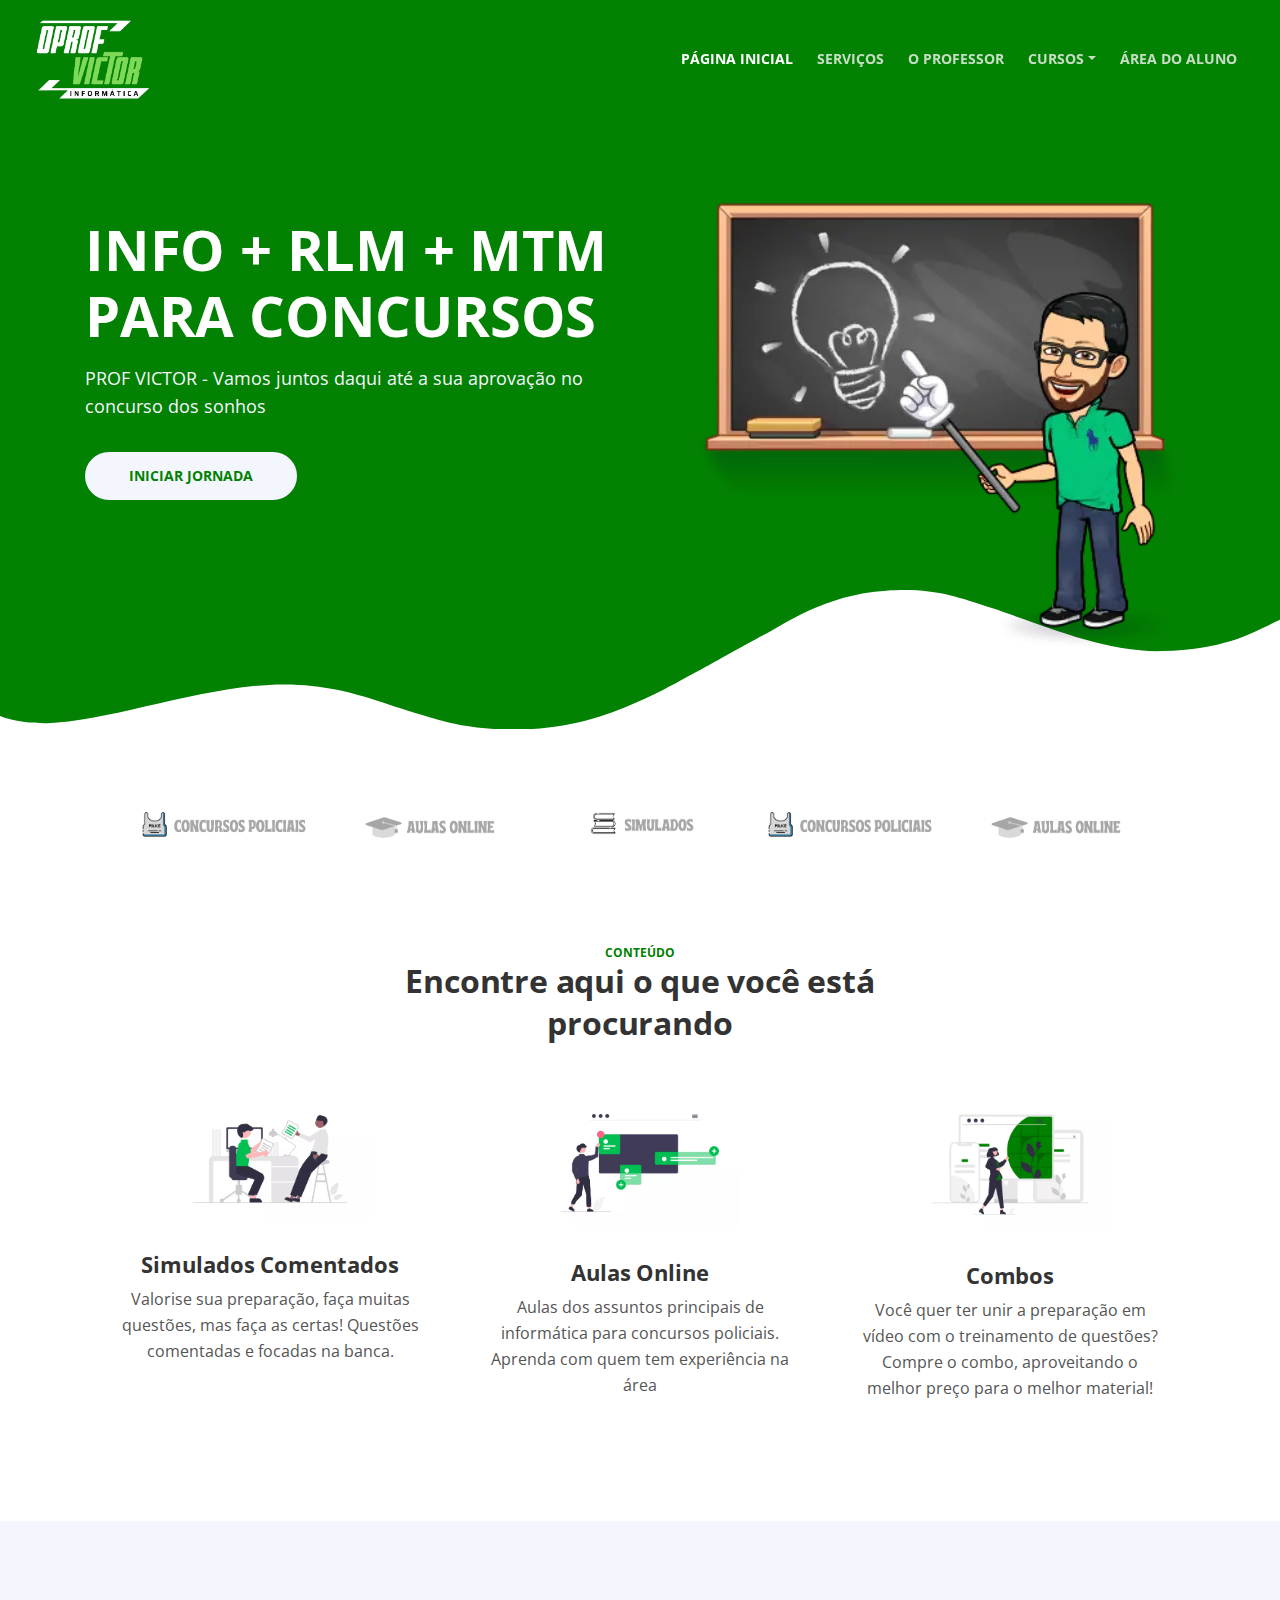
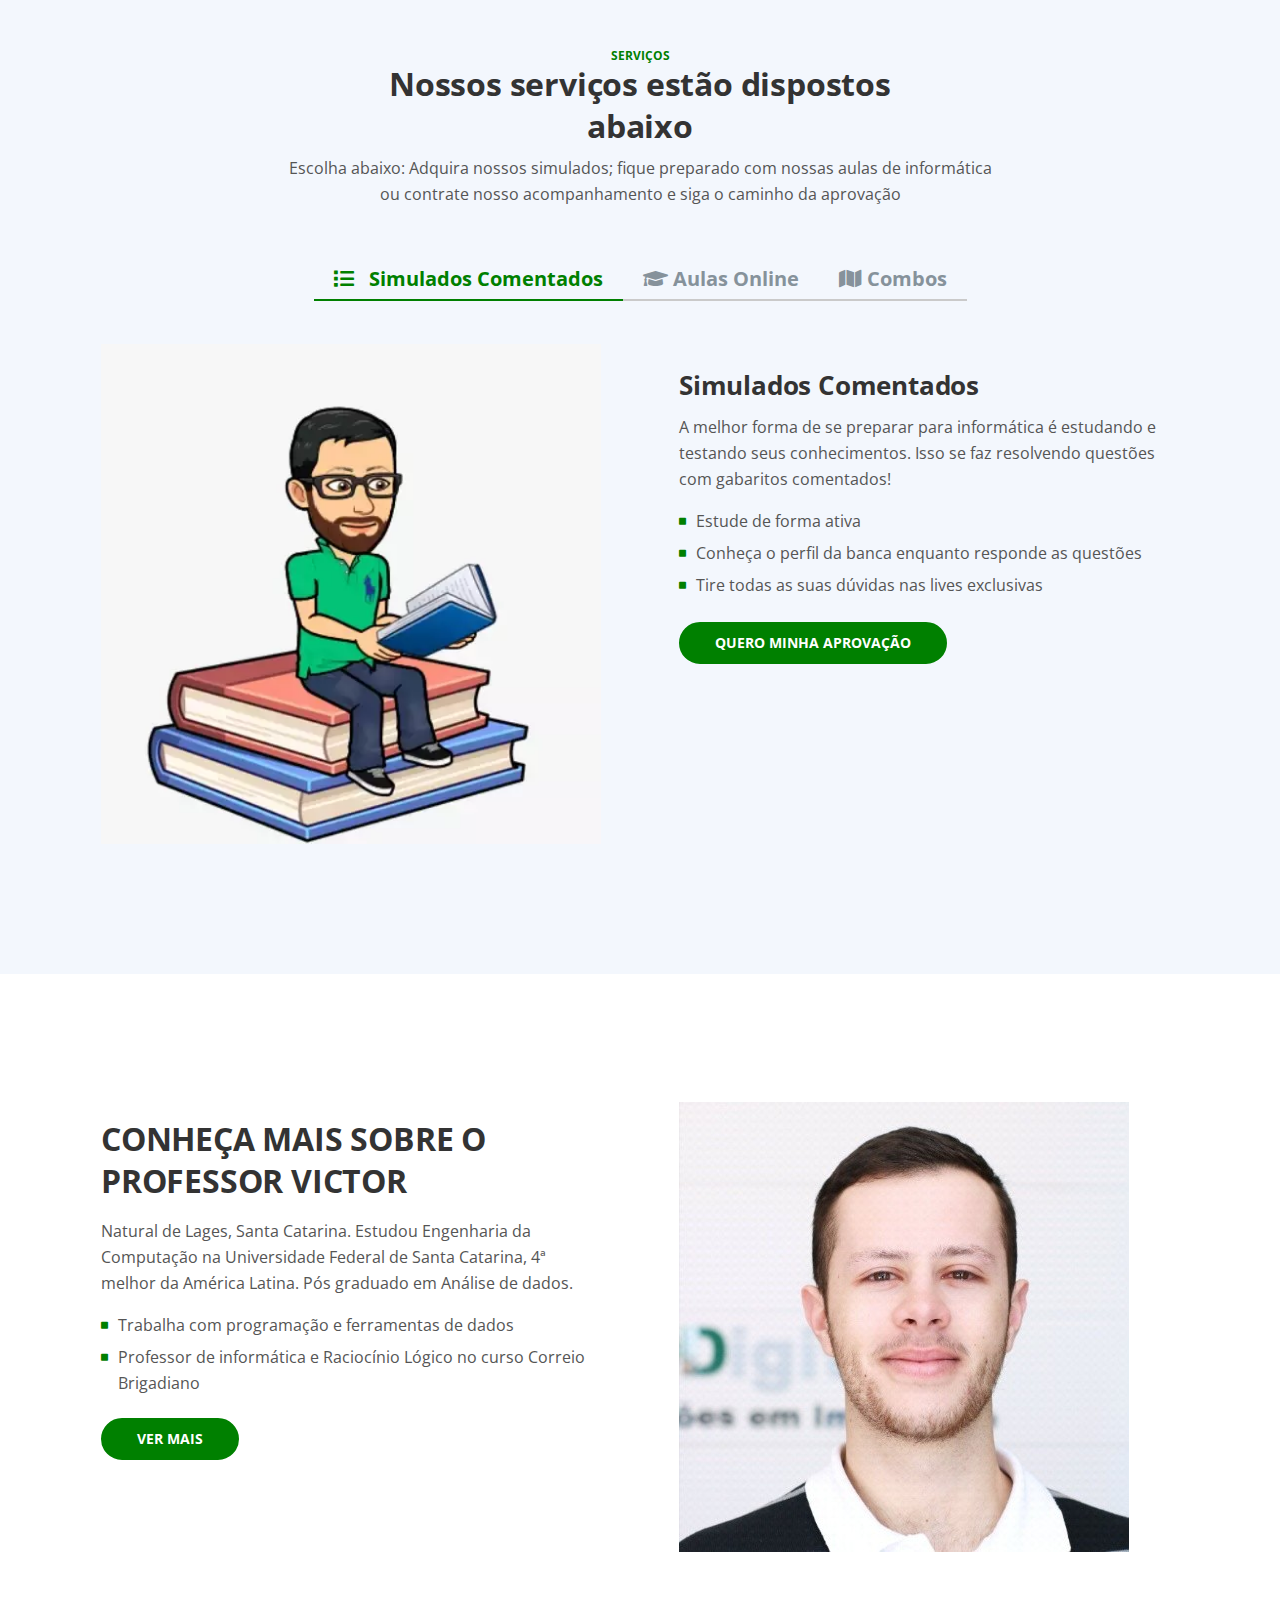
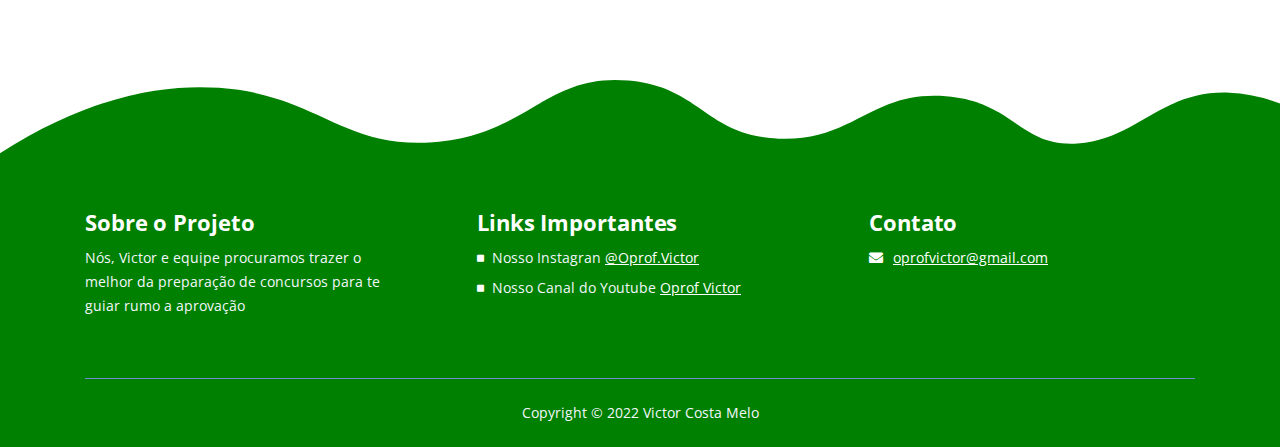
<file: index.html>
<!DOCTYPE html>
<html lang="en">

<head>
    <meta charset="utf-8">
    <meta name="viewport" content="width=device-width, initial-scale=1, shrink-to-fit=no">

    <!-- SEO Meta Tags -->
    <meta name="description"
        content="Saiba a melhor forma de estudar para concursos, informática e preparação completa">
    <meta name="author" content="Victor">

    <!-- OG Meta Tags to improve the way the post looks when you share the page on LinkedIn, Facebook, Google+ -->
    <meta property="og:site_name" content="Informática para Concursos - Oprof Victor" /> <!-- website name -->
    <meta property="og:site" content="https://oprofvictor.vercel.app" /> <!-- website link -->
    <meta property="og:title" content="Informática para concursos - Oprof Victor" />
    <!-- title shown in the actual shared post -->
    <meta property="og:description"
        content="Saiba a melhor forma de estudar para concursos, informática e preparação completa" />
    <!-- description shown in the actual shared post -->
    <meta property="og:image" content="images/logo_barra.webp" /> <!-- image link, make sure it's jpg -->
    <meta property="og:url" content="https://oprofvictor.vercel.app" /> <!-- where do you want your post to link to -->
    <meta property="og:type" content="school" />


    <!-- Website Title -->
    <title>INFORMÁTICA PARA CONCURSO - PROF VICTOR</title>

    <!-- Styles -->
    <link href="https://fonts.googleapis.com/css?family=Open+Sans:400,400i,700&display=swap&subset=latin-ext"
        rel="stylesheet">

    <link href="css/swiper.css" rel="stylesheet">
    <link href="css/magnific-popup.css" rel="stylesheet">

    <link rel="preload" href="css/bootstrap.css" as="style" onload="this.onload=null;this.rel='stylesheet'">
    <noscript>
        <link rel="stylesheet" href="css/bootstrap.css">
    </noscript>


    <link rel="preload" href="css/fontawesome-all.css" as="style" onload="this.onload=null;this.rel='stylesheet'">
    <noscript>
        <link rel="stylesheet" href="css/fontawesome-all.css">
    </noscript>





    <link rel="preload" href="css/styles.css" as="style" onload="this.onload=null;this.rel='stylesheet'">
    <noscript>
        <link rel="stylesheet" href="css/styles.css">
    </noscript>



    <!-- Favicon  -->
    <link rel="icon" href="images/logo-site.webp">



    <!-- Hotjar Tracking Code for https://oprofvictor.vercel.app/ -->
    <script>
        (function (h, o, t, j, a, r) {
            h.hj = h.hj || function () { (h.hj.q = h.hj.q || []).push(arguments) };
            h._hjSettings = { hjid: 2827269, hjsv: 6 };
            a = o.getElementsByTagName('head')[0];
            r = o.createElement('script'); r.async = 1;
            r.src = t + h._hjSettings.hjid + j + h._hjSettings.hjsv;
            a.appendChild(r);
        })(window, document, 'https://static.hotjar.com/c/hotjar-', '.js?sv=');
    </script>

</head>

<body data-spy="scroll" data-target=".fixed-top">

    <!-- Preloader -->
    <div class="spinner-wrapper">
        <div class="spinner">
            <div class="bounce1"></div>
            <div class="bounce2"></div>
            <div class="bounce3"></div>
        </div>
    </div>
    <!-- end of preloader -->




    <!-- Navigation -->
    <nav class="navbar navbar-expand-lg navbar-dark navbar-custom fixed-top">
        <div class="container">

            <!-- Text Logo - Use this if you don't have a graphic logo -->
            <!-- <a class="navbar-brand logo-text page-scroll" href="index.html">Tivo</a> -->

            <!-- Image Logo -->
            <a class="navbar-brand logo-image" href="index.html"><img src="images/logo-site.webp" alt="alternative"></a>

            <!-- Mobile Menu Toggle Button -->
            <button class="navbar-toggler" type="button" data-toggle="collapse" data-target="#navbarsExampleDefault"
                aria-controls="navbarsExampleDefault" aria-expanded="false" aria-label="Toggle navigation">
                <span class="navbar-toggler-awesome fas fa-bars"></span>
                <span class="navbar-toggler-awesome fas fa-times"></span>
            </button>
            <!-- end of mobile menu toggle button -->

            <div class="collapse navbar-collapse" id="navbarsExampleDefault">
                <ul class="navbar-nav ml-auto">
                    <li class="nav-item">
                        <a class="nav-link page-scroll" href="#header">PÁGINA INICIAL <span
                                class="sr-only">(current)</span></a>
                    </li>
                    <li class="nav-item">
                        <a class="nav-link page-scroll" href="#features">SERVIÇOS</a>
                    </li>
                    <li class="nav-item">
                        <a class="nav-link page-scroll" href="#details">O PROFESSOR</a>
                    </li>


                    <!-- Dropdown Menu -->
                    <li class="nav-item dropdown">
                        <a class="nav-link dropdown-toggle page-scroll" href="#cursos" id="navbarDropdown" role="button"
                            aria-haspopup="true" aria-expanded="false">CURSOS</a>
                        <div class="dropdown-menu" aria-labelledby="navbarDropdown">
                            <a class="dropdown-item" href="cursos.html"><span class="item-text">CURSOS
                                    COMPLETOS</span></a>
                            <div class="dropdown-items-divide-hr"></div>
                            <a class="dropdown-item" href="cursos.html"><span class="item-text">CURSOS
                                    EM QUESTÕES</span></a>
                            <div class="dropdown-items-divide-hr"></div>
                            <a class="dropdown-item" href="404.html"><span class="item-text">CURSOS
                                    GRÁTIS</span></a>

                        </div>
                    </li>
                    <!-- end of dropdown menu -->

                    <li class="nav-item">
                        <a class="nav-link page-scroll" href="404.html">ÁREA DO ALUNO

                        </a>
                    </li>
            </div>
            </li>
            <!-- end of dropdown menu -->


            </ul>
            <!-- <span class="nav-item">
                    <a class="btn-outline-sm" href="log-in.html">LOG IN</a>
                </span> -->
        </div>
        </div> <!-- end of container -->
    </nav> <!-- end of navbar -->
    <!-- end of navigation -->


    <!-- Header -->
    <header id="header" class="header">
        <div class="header-content">
            <div class="container">
                <div class="row">
                    <div class="col-lg-6 col-xl-6">
                        <div class="text-container">
                            <h1>INFO + RLM + MTM PARA CONCURSOS</h1>

                            <p class="p-large">PROF VICTOR - Vamos juntos daqui até a sua aprovação no concurso dos
                                sonhos</p>
                            <a class="btn-solid-lg page-scroll nav-link " href="#features">INICIAR JORNADA</a>
                        </div> <!-- end of text-container -->
                    </div> <!-- end of col -->
                    <div class="col-lg-6 col-xl-6">
                        <div class="image-container">
                            <div class="img-wrapper">
                                <img class="img-fluid" src="images/home-victor.webp" alt="alternative">
                            </div> <!-- end of img-wrapper -->
                        </div> <!-- end of image-container -->
                    </div> <!-- end of col -->
                </div> <!-- end of row -->
            </div> <!-- end of container -->
        </div> <!-- end of header-content -->
    </header> <!-- end of header -->
    <svg class="header-frame" data-name="Layer 1" xmlns="http://www.w3.org/2000/svg" preserveAspectRatio="none"
        viewBox="0 0 1920 310">
        <defs>
            <style>
                .cls-1 {
                    fill: green;
                }
            </style>
        </defs>
        <title>header-frame</title>
        <path class="cls-1"
            d="M0,283.054c22.75,12.98,53.1,15.2,70.635,14.808,92.115-2.077,238.3-79.9,354.895-79.938,59.97-.019,106.17,18.059,141.58,34,47.778,21.511,47.778,21.511,90,38.938,28.418,11.731,85.344,26.169,152.992,17.971,68.127-8.255,115.933-34.963,166.492-67.393,37.467-24.032,148.6-112.008,171.753-127.963,27.951-19.26,87.771-81.155,180.71-89.341,72.016-6.343,105.479,12.388,157.434,35.467,69.73,30.976,168.93,92.28,256.514,89.405,100.992-3.315,140.276-41.7,177-64.9V0.24H0V283.054Z" />
    </svg>
    <!-- end of header -->


    <!-- Customers -->
    <div class="slider-1">
        <div class="container">
            <div class="row">
                <div class="col-lg-12">

                    <!-- Image Slider -->
                    <div class="slider-container">
                        <div class="swiper-container image-slider">
                            <div class="swiper-wrapper">
                                <div class="swiper-slide">
                                    <img class="img-fluid" src="images/AULAS-CARRO (4).png" alt="alternative">
                                </div>
                                <div class="swiper-slide">
                                    <img class="img-fluid" src="images/AULAS-CARRO (5).png" alt="alternative">
                                </div>
                                <div class="swiper-slide">
                                    <img class="img-fluid" src="images/AULAS-CARRO (6).png" alt="alternative">
                                </div>
                                <div class="swiper-slide">
                                    <img class="img-fluid" src="images/AULAS-CARRO (4).png" alt="alternative">
                                </div>
                                <div class="swiper-slide">
                                    <img class="img-fluid" src="images/AULAS-CARRO (5).png" alt="alternative">
                                </div>
                                <div class="swiper-slide">
                                    <img class="img-fluid" src="images/AULAS-CARRO (6).png" alt="alternative">
                                </div>
                            </div> <!-- end of swiper-wrapper -->
                        </div> <!-- end of swiper container -->
                    </div> <!-- end of slider-container -->
                    <!-- end of image slider -->

                </div> <!-- end of col -->
            </div> <!-- end of row -->
        </div> <!-- end of container -->
    </div> <!-- end of slider-1 -->
    <!-- end of customers -->


    <!-- Description -->
    <div class="cards-1">
        <div class="container">
            <div class="row">
                <div class="col-lg-12">
                    <div class="above-heading">CONTEÚDO</div>
                    <h2 class="h2-heading">Encontre aqui o que você está procurando</h2>
                </div> <!-- end of col -->
            </div> <!-- end of row -->
            <div class="row">
                <div class="col-lg-12">

                    <!-- Card -->
                    <div class="card">
                        <div class="card-image">
                            <img class="img-fluid" src="images/undraw_Working_re_ddwy.webp" alt="alternative">
                        </div>
                        <div class="card-body">
                            <h4 class="card-title">Simulados Comentados</h4>
                            <p>Valorise sua preparação, faça muitas questões, mas faça as certas! Questões comentadas e
                                focadas na banca.</p>
                        </div>
                    </div>
                    <!-- end of card -->

                    <!-- Card -->
                    <div class="card">
                        <div class="card-image">
                            <img class="img-fluid" src="images/undraw_add_information_j2wg.webp" alt="alternative">
                        </div>
                        <div class="card-body">
                            <h4 class="card-title">Aulas Online</h4>
                            <p>Aulas dos assuntos principais de informática para concursos policiais. Aprenda com quem
                                tem experiência na área</p>
                        </div>
                    </div>
                    <!-- end of card -->

                    <!-- Card -->
                    <div class="card">
                        <div class="card-image">
                            <img class="img-fluid" src="images/undraw_Web_devices_re_m8sc.webp" alt="alternative">
                        </div>
                        <div class="card-body">
                            <h4 class="card-title">Combos</h4>
                            <p>Você quer ter unir a preparação em vídeo com o treinamento de questões? Compre o combo,
                                aproveitando o melhor preço para o melhor material!</p>
                        </div>
                    </div>
                    <!-- end of card -->

                </div> <!-- end of col -->
            </div> <!-- end of row -->
        </div> <!-- end of container -->
    </div> <!-- end of cards-1 -->
    <!-- end of description -->


    <!-- Features -->
    <div id="features" class="tabs">
        <div class="container">
            <div class="row">
                <div class="col-lg-12">
                    <div class="above-heading">SERVIÇOS</div>
                    <h2 class="h2-heading">Nossos serviços estão dispostos abaixo</h2>
                    <p class="p-heading">Escolha abaixo: Adquira nossos simulados; fique preparado com nossas aulas de
                        informática ou contrate nosso acompanhamento e siga o caminho da aprovação</p>
                </div> <!-- end of col -->
            </div> <!-- end of row -->
            <div class="row">
                <div class="col-lg-12">

                    <!-- Tabs Links -->
                    <ul class="nav nav-tabs" id="argoTabs" role="tablist">
                        <li class="nav-item">
                            <a class="nav-link active" id="nav-tab-1" data-toggle="tab" href="#tab-1" role="tab"
                                aria-controls="tab-1" aria-selected="true"><i class="fas fa-list"></i> Simulados
                                Comentados</a>
                        </li>
                        <li class="nav-item">
                            <a class="nav-link" id="nav-tab-2" data-toggle="tab" href="#tab-2" role="tab"
                                aria-controls="tab-2" aria-selected="false"><i class="fa fa-graduation-cap"></i> Aulas
                                Online</a>
                        </li>
                        <li class="nav-item">
                            <a class="nav-link" id="nav-tab-3" data-toggle="tab" href="#tab-3" role="tab"
                                aria-controls="tab-3" aria-selected="false"><i class="fa fa-map"></i> Combos</a>
                        </li>
                    </ul>
                    <!-- end of tabs links -->

                    <!-- Tabs Content -->
                    <div class="tab-content" id="argoTabsContent">

                        <!-- Tab -->
                        <div class="tab-pane fade show active" id="tab-1" role="tabpanel" aria-labelledby="tab-1">
                            <div class="row">
                                <div class="col-lg-6">
                                    <div class="image-container">
                                        <img class="img-fluid" src="images/simulados.webp" alt="alternative">
                                    </div> <!-- end of image-container -->
                                </div> <!-- end of col -->
                                <div class="col-lg-6">
                                    <div class="text-container">
                                        <h3>Simulados Comentados</h3>
                                        <p>A melhor forma de se preparar para informática é estudando e testando seus
                                            conhecimentos. Isso se faz resolvendo questões com gabaritos comentados!</p>
                                        <ul class="list-unstyled li-space-lg">
                                            <li class="media">
                                                <i class="fas fa-square"></i>
                                                <div class="media-body">Estude de forma ativa</div>
                                            </li>
                                            <li class="media">
                                                <i class="fas fa-square"></i>
                                                <div class="media-body">Conheça o perfil da banca enquanto responde as
                                                    questões</div>
                                            </li>
                                            <li class="media">
                                                <i class="fas fa-square"></i>
                                                <div class="media-body">Tire todas as suas dúvidas nas lives exclusivas
                                                </div>
                                            </li>
                                        </ul>
                                        <a class="btn-solid-reg " target="_blank" href="cursos.html">QUERO MINHA
                                            APROVAÇÃO</a>
                                    </div> <!-- end of text-container -->
                                </div> <!-- end of col -->
                            </div> <!-- end of row -->
                        </div> <!-- end of tab-pane -->
                        <!-- end of tab -->

                        <!-- Tab -->
                        <div class="tab-pane fade" id="tab-2" role="tabpanel" aria-labelledby="tab-2">
                            <div class="row">
                                <div class="col-lg-6">
                                    <div class="image-container">
                                        <img class="img-fluid" src="images/aulas-online.webp" alt="alternative">
                                    </div> <!-- end of image-container -->
                                </div> <!-- end of col -->
                                <div class="col-lg-6">
                                    <div class="text-container">
                                        <h3>Aulas Online</h3>
                                        <p>Atualmente mais de 90% dos concursos policiais trazem a disciplina de
                                            informática, nossas aulas cobrem os conteúdos mais cobrados nesses certames.
                                        </p>
                                        <ul class="list-unstyled li-space-lg">
                                            <li class="media">
                                                <i class="fas fa-square"></i>
                                                <div class="media-body">Aulas explicativas</div>
                                            </li>
                                            <li class="media">
                                                <i class="fas fa-square"></i>
                                                <div class="media-body">Muitas questões resolvidas ao longo do material
                                                </div>
                                            </li>
                                            <li class="media">
                                                <i class="fas fa-square"></i>
                                                <div class="media-body">Área de membros com local pra dúvidas e
                                                    orientações para prova</div>
                                            </li>
                                        </ul>
                                        <a class="btn-solid-reg " href="cursos.html">COMECE
                                            AGORA</a>
                                    </div> <!-- end of text-container -->
                                </div> <!-- end of col -->
                            </div> <!-- end of row -->
                        </div> <!-- end of tab-pane -->
                        <!-- end of tab -->

                        <!-- Tab -->
                        <div class="tab-pane fade" id="tab-3" role="tabpanel" aria-labelledby="tab-3">
                            <div class="row">
                                <div class="col-lg-6">
                                    <div class="image-container">
                                        <img class="img-fluid" src="images/acompanhamento.webp" alt="alternative">
                                    </div> <!-- end of image-container -->
                                </div> <!-- end of col -->
                                <div class="col-lg-6">
                                    <div class="text-container">
                                        <h3>Combos</h3>
                                        <p>Unir o útial ao agradável, ter o melhor da preparação em vídeo e lives com
                                            resolução de questões e poder treinar com simulados focados</p>
                                        <ul class="list-unstyled li-space-lg">
                                            <li class="media">
                                                <i class="fas fa-square"></i>
                                                <div class="media-body">Questões comentadas</div>
                                            </li>
                                            <li class="media">
                                                <i class="fas fa-square"></i>
                                                <div class="media-body">Focadas na banca do certame </div>
                                            </li>
                                            <li class="media">
                                                <i class="fas fa-square"></i>
                                                <div class="media-body">Tenha o melhor da preparação em informática!
                                                </div>
                                            </li>
                                        </ul>
                                        <a class="btn-solid-reg " href="cursos.html">QUERO
                                            MEU COMBO</a>
                                    </div> <!-- end of text-container -->
                                </div> <!-- end of col -->
                            </div> <!-- end of row -->
                        </div> <!-- end of tab-pane -->
                        <!-- end of tab -->

                    </div> <!-- end of tab content -->
                    <!-- end of tabs content -->

                </div> <!-- end of col -->
            </div> <!-- end of row -->
        </div> <!-- end of container -->
    </div> <!-- end of tabs -->
    <!-- end of features -->


    <!-- Details Lightboxes -->
    <!-- Details Lightbox 1 -->
    <div id="details-lightbox-1" class="lightbox-basic zoom-anim-dialog mfp-hide">
        <div class="container">
            <div class="row">
                <button title="Close (Esc)" type="button" class="mfp-close x-button">×</button>
                <div class="col-lg-8">
                    <div class="image-container">
                        <img class="img-fluid" src="images/details-lightbox.webp" alt="alternative">
                    </div> <!-- end of image-container -->
                </div> <!-- end of col -->
                <div class="col-lg-4">
                    <h3>List Building</h3>
                    <hr>
                    <h5>Core service</h5>
                    <p>It's very easy to start using Tivo. You just need to fill out and submit the Sign Up Form and you
                        will receive access to the app.</p>
                    <ul class="list-unstyled li-space-lg">
                        <li class="media">
                            <i class="fas fa-square"></i>
                            <div class="media-body">List building framework</div>
                        </li>
                        <li class="media">
                            <i class="fas fa-square"></i>
                            <div class="media-body">Easy database browsing</div>
                        </li>
                        <li class="media">
                            <i class="fas fa-square"></i>
                            <div class="media-body">User administration</div>
                        </li>
                        <li class="media">
                            <i class="fas fa-square"></i>
                            <div class="media-body">Automate user signup</div>
                        </li>
                        <li class="media">
                            <i class="fas fa-square"></i>
                            <div class="media-body">Quick formatting tools</div>
                        </li>
                        <li class="media">
                            <i class="fas fa-square"></i>
                            <div class="media-body">Fast email checking</div>
                        </li>
                    </ul>
                    <a class="btn-solid-reg mfp-close" href="sign-up.html">SIGN UP</a> <a
                        class="btn-outline-reg mfp-close as-button" href="#screenshots">BACK</a>
                </div> <!-- end of col -->
            </div> <!-- end of row -->
        </div> <!-- end of container -->
    </div> <!-- end of lightbox-basic -->
    <!-- end of details lightbox 1 -->

    <!-- Details Lightbox 2 -->
    <div id="details-lightbox-2" class="lightbox-basic zoom-anim-dialog mfp-hide">
        <div class="container">
            <div class="row">
                <button title="Close (Esc)" type="button" class="mfp-close x-button">×</button>
                <div class="col-lg-8">
                    <div class="image-container">
                        <img class="img-fluid" src="images/details-lightbox.webp" alt="alternative">
                    </div> <!-- end of image-container -->
                </div> <!-- end of col -->
                <div class="col-lg-4">
                    <h3>Campaign Monitoring</h3>
                    <hr>
                    <h5>Core service</h5>
                    <p>It's very easy to start using Tivo. You just need to fill out and submit the Sign Up Form and you
                        will receive access to the app.</p>
                    <ul class="list-unstyled li-space-lg">
                        <li class="media">
                            <i class="fas fa-square"></i>
                            <div class="media-body">List building framework</div>
                        </li>
                        <li class="media">
                            <i class="fas fa-square"></i>
                            <div class="media-body">Easy database browsing</div>
                        </li>
                        <li class="media">
                            <i class="fas fa-square"></i>
                            <div class="media-body">User administration</div>
                        </li>
                        <li class="media">
                            <i class="fas fa-square"></i>
                            <div class="media-body">Automate user signup</div>
                        </li>
                        <li class="media">
                            <i class="fas fa-square"></i>
                            <div class="media-body">Quick formatting tools</div>
                        </li>
                        <li class="media">
                            <i class="fas fa-square"></i>
                            <div class="media-body">Fast email checking</div>
                        </li>
                    </ul>
                    <a class="btn-solid-reg mfp-close" href="sign-up.html">SIGN UP</a> <a
                        class="btn-outline-reg mfp-close as-button" href="#screenshots">BACK</a>
                </div> <!-- end of col -->
            </div> <!-- end of row -->
        </div> <!-- end of container -->
    </div> <!-- end of lightbox-basic -->
    <!-- end of details lightbox 2 -->

    <!-- Details Lightbox 3 -->
    <div id="details-lightbox-3" class="lightbox-basic zoom-anim-dialog mfp-hide">
        <div class="container">
            <div class="row">
                <button title="Close (Esc)" type="button" class="mfp-close x-button">×</button>
                <div class="col-lg-8">
                    <div class="image-container">
                        <iframe width="560" height="315" src="https://www.youtube.com/embed/J0GEK-5dT7s"
                            title="YouTube video player" frameborder="0"
                            allow="accelerometer; autoplay; clipboard-write; encrypted-media; gyroscope; picture-in-picture"
                            allowfullscreen></iframe>
                    </div> <!-- end of image-container -->
                </div> <!-- end of col -->
                <div class="col-lg-4">
                    <h3>Acompanhamento nos Estudos</h3>
                    <hr>
                    <h5>Marque uma entrevista de diagnótico </h5>
                    <p>Conversaremos sobre a sua experiência sobre concursos, quais suas expectatis e alinhamos nossos
                        objetivos</p>
                    <ul class="list-unstyled li-space-lg">


                    </ul>
                    <a class="btn-solid-reg mfp-close" style="
                    width: 16rem !important;" href="sign-up.html">Marcar Entrevista</a>
                    <a style="width: 16rem !important;" class="btn-outline-reg mfp-close as-button"
                        href="#screenshots">Não ligo para aprovação</a>
                </div> <!-- end of col -->
            </div> <!-- end of row -->
        </div> <!-- end of container -->
    </div> <!-- end of lightbox-basic -->
    <!-- end of details lightbox 3 -->
    <!-- end of details lightboxes -->


    <!-- Details -->
    <div id="details" class="basic-1">
        <div class="container">
            <div class="row">
                <div class="col-lg-6">
                    <div class="text-container">
                        <h2>CONHEÇA MAIS SOBRE O PROFESSOR VICTOR</h2>
                        <p>Natural de Lages, Santa Catarina. Estudou Engenharia da Computação na Universidade Federal de
                            Santa Catarina, 4ª melhor da América Latina. Pós graduado em Análise de dados.</p>
                        <ul class="list-unstyled li-space-lg">
                            <li class="media">
                                <i class="fas fa-square"></i>
                                <div class="media-body">Trabalha com programação e ferramentas de dados</div>
                            </li>
                            <li class="media">
                                <i class="fas fa-square"></i>
                                <div class="media-body">Professor de informática e Raciocínio Lógico no curso Correio
                                    Brigadiano</div>
                            </li>
                        </ul>
                        <a class="btn-solid-reg page-scroll" target="_blank"
                            href="https://www.instagram.com/oprof.victor">VER MAIS</a>
                    </div> <!-- end of text-container -->
                </div> <!-- end of col -->
                <div class="col-lg-6">
                    <div class="image-container">
                        <img class="img-fluid" src="images/perfil.jfif" alt="alternative">
                    </div> <!-- end of image-container -->
                </div> <!-- end of col -->
            </div> <!-- end of row -->
        </div> <!-- end of container -->
    </div> <!-- end of basic-1 -->
    <!-- end of details -->




    <!-- Footer -->
    <svg class="footer-frame" data-name="Layer 2" xmlns="http://www.w3.org/2000/svg" preserveAspectRatio="none"
        viewBox="0 0 1920 79">
        <defs>
            <style>
                .cls-2 {
                    fill: green;
                }
            </style>
        </defs>
        <title>footer-frame</title>
        <path class="cls-2"
            d="M0,72.427C143,12.138,255.5,4.577,328.644,7.943c147.721,6.8,183.881,60.242,320.83,53.737,143-6.793,167.826-68.128,293-60.9,109.095,6.3,115.68,54.364,225.251,57.319,113.58,3.064,138.8-47.711,251.189-41.8,104.012,5.474,109.713,50.4,197.369,46.572,89.549-3.91,124.375-52.563,227.622-50.155A338.646,338.646,0,0,1,1920,23.467V79.75H0V72.427Z"
            transform="translate(0 -0.188)" />
    </svg>
    <div class="footer">
        <div class="container">
            <div class="row">
                <div class="col-md-4">
                    <div class="footer-col first">
                        <h4>Sobre o Projeto</h4>
                        <p class="p-small">Nós, Victor e equipe procuramos trazer o melhor da preparação de concursos
                            para te guiar rumo a aprovação</p>
                    </div>
                </div> <!-- end of col -->
                <div class="col-md-4">
                    <div class="footer-col middle">
                        <h4>Links Importantes</h4>
                        <ul class="list-unstyled li-space-lg p-small">
                            <li class="media">
                                <i class="fas fa-square"></i>
                                <div class="media-body">Nosso Instagran <a class="white"
                                        href="https://www.instagram.com/oprof.victor/">@Oprof.Victor</a></div>
                            </li>
                            <li class="media">
                                <i class="fas fa-square"></i>
                                <div class="media-body">Nosso Canal do Youtube <a class="white"
                                        href="https://www.youtube.com/channel/UCitOroDCd-QSdJf0OORMBxA">Oprof Victor</a>
                                </div>
                            </li>
                        </ul>
                    </div>
                </div> <!-- end of col -->
                <div class="col-md-4">
                    <div class="footer-col last">
                        <h4>Contato</h4>
                        <ul class="list-unstyled li-space-lg p-small">
                            <li class="media">
                                <i class="fas fa-envelope"></i>
                                <div class="media-body"><a class="white"
                                        href="mailto:oprofvictor@gmail.com">oprofvictor@gmail.com</a>
                                    <!-- <i class="fas fa-globe"></i><a class="white" href="#your-link">www.tivo.com</a> -->
                                </div>
                            </li>
                        </ul>
                    </div>
                </div> <!-- end of col -->
            </div> <!-- end of row -->
        </div> <!-- end of container -->
    </div> <!-- end of footer -->
    <!-- end of footer -->


    <!-- Copyright -->
    <div class="copyright">
        <div class="container">
            <div class="row">
                <div class="col-lg-12">
                    <p class="p-small">Copyright © 2022 <a href="#">Victor Costa Melo</a></p>
                </div>
            </div>
        </div>
    </div>



    <!-- Scripts -->
    <script src="js/jquery.min.js"></script> <!-- jQuery for Bootstrap's JavaScript plugins -->
    <script src="js/popper.min.js"></script> <!-- Popper tooltip library for Bootstrap -->
    <script src="js/bootstrap.min.js"></script> <!-- Bootstrap framework -->
    <script src="js/jquery.easing.min.js"></script> <!-- jQuery Easing for smooth scrolling between anchors -->
    <script src="js/swiper.min.js"></script> <!-- Swiper for image and text sliders -->
    <script src="js/jquery.magnific-popup.js"></script> <!-- Magnific Popup for lightboxes -->
    <script src="js/validator.min.js"></script> <!-- Validator.js - Bootstrap plugin that validates forms -->
    <script src="js/scripts.js"></script> <!-- Custom scripts -->
</body>

</html>
</file>
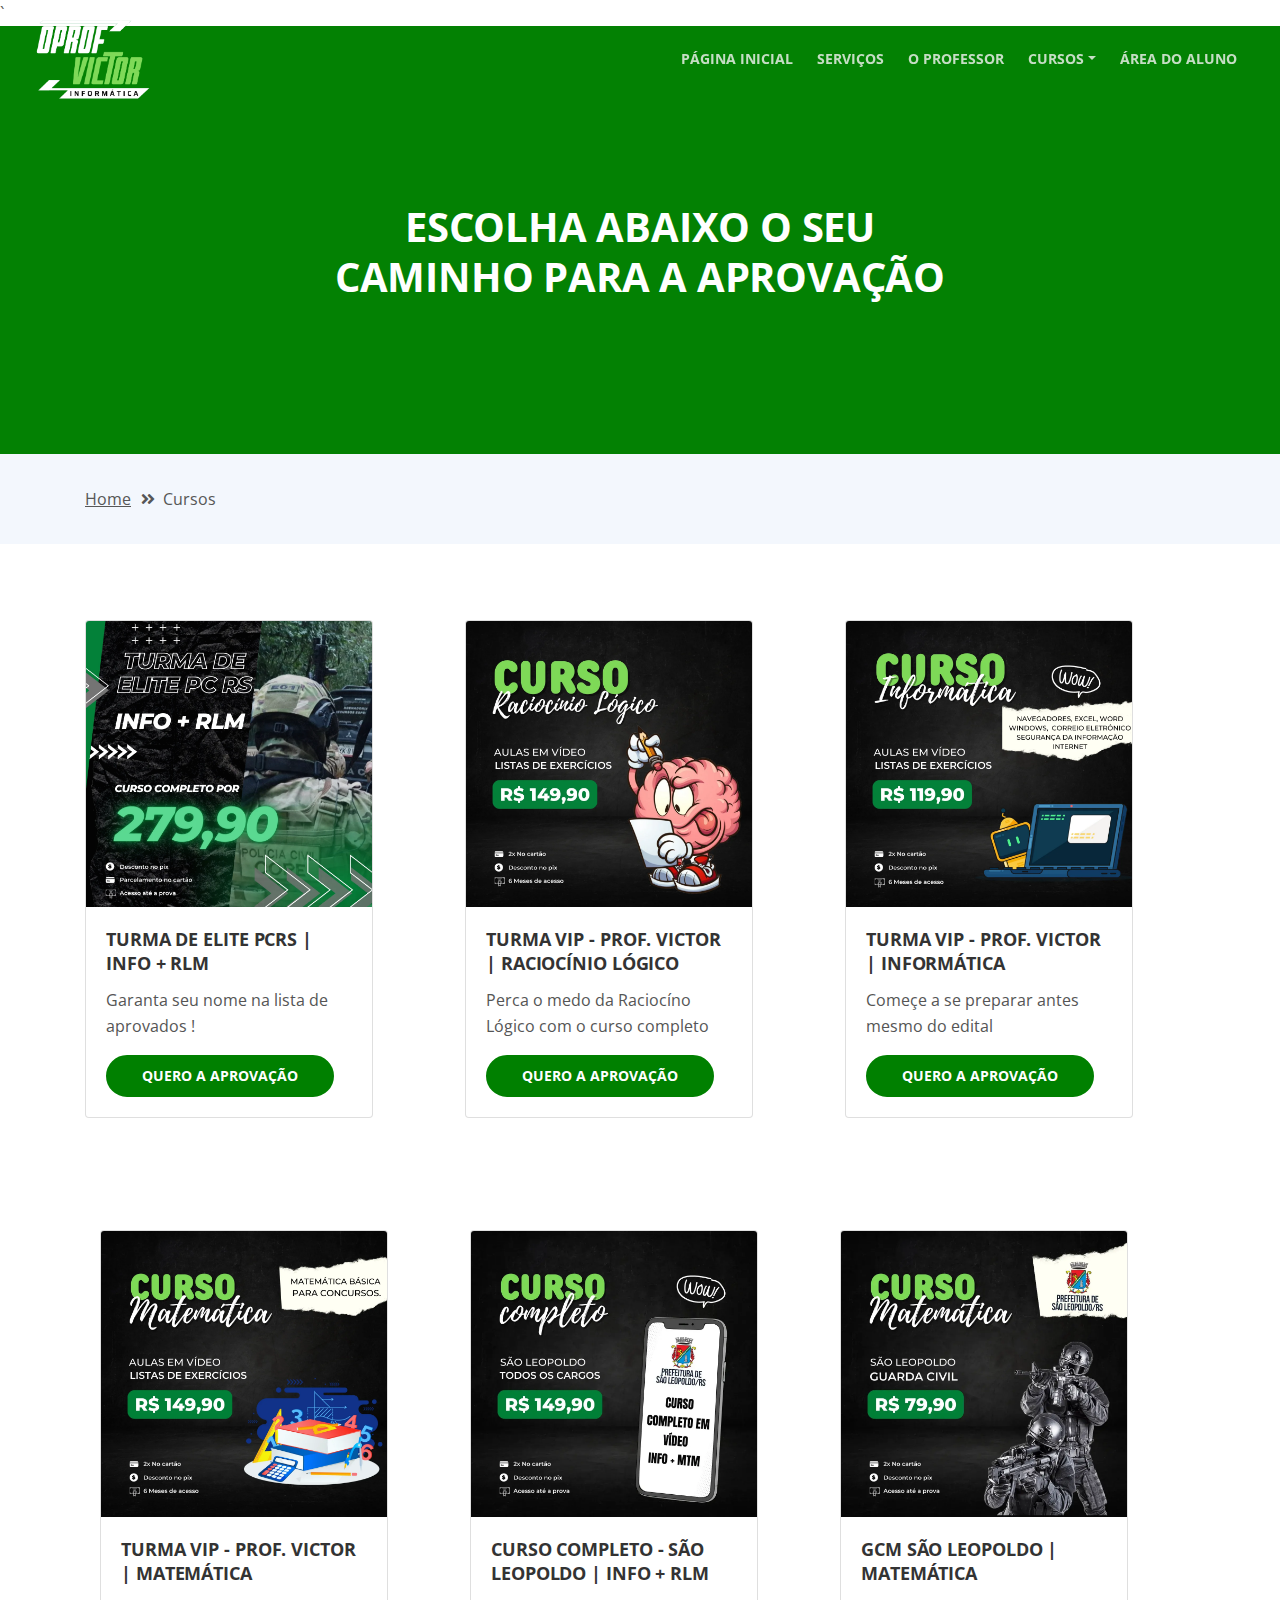
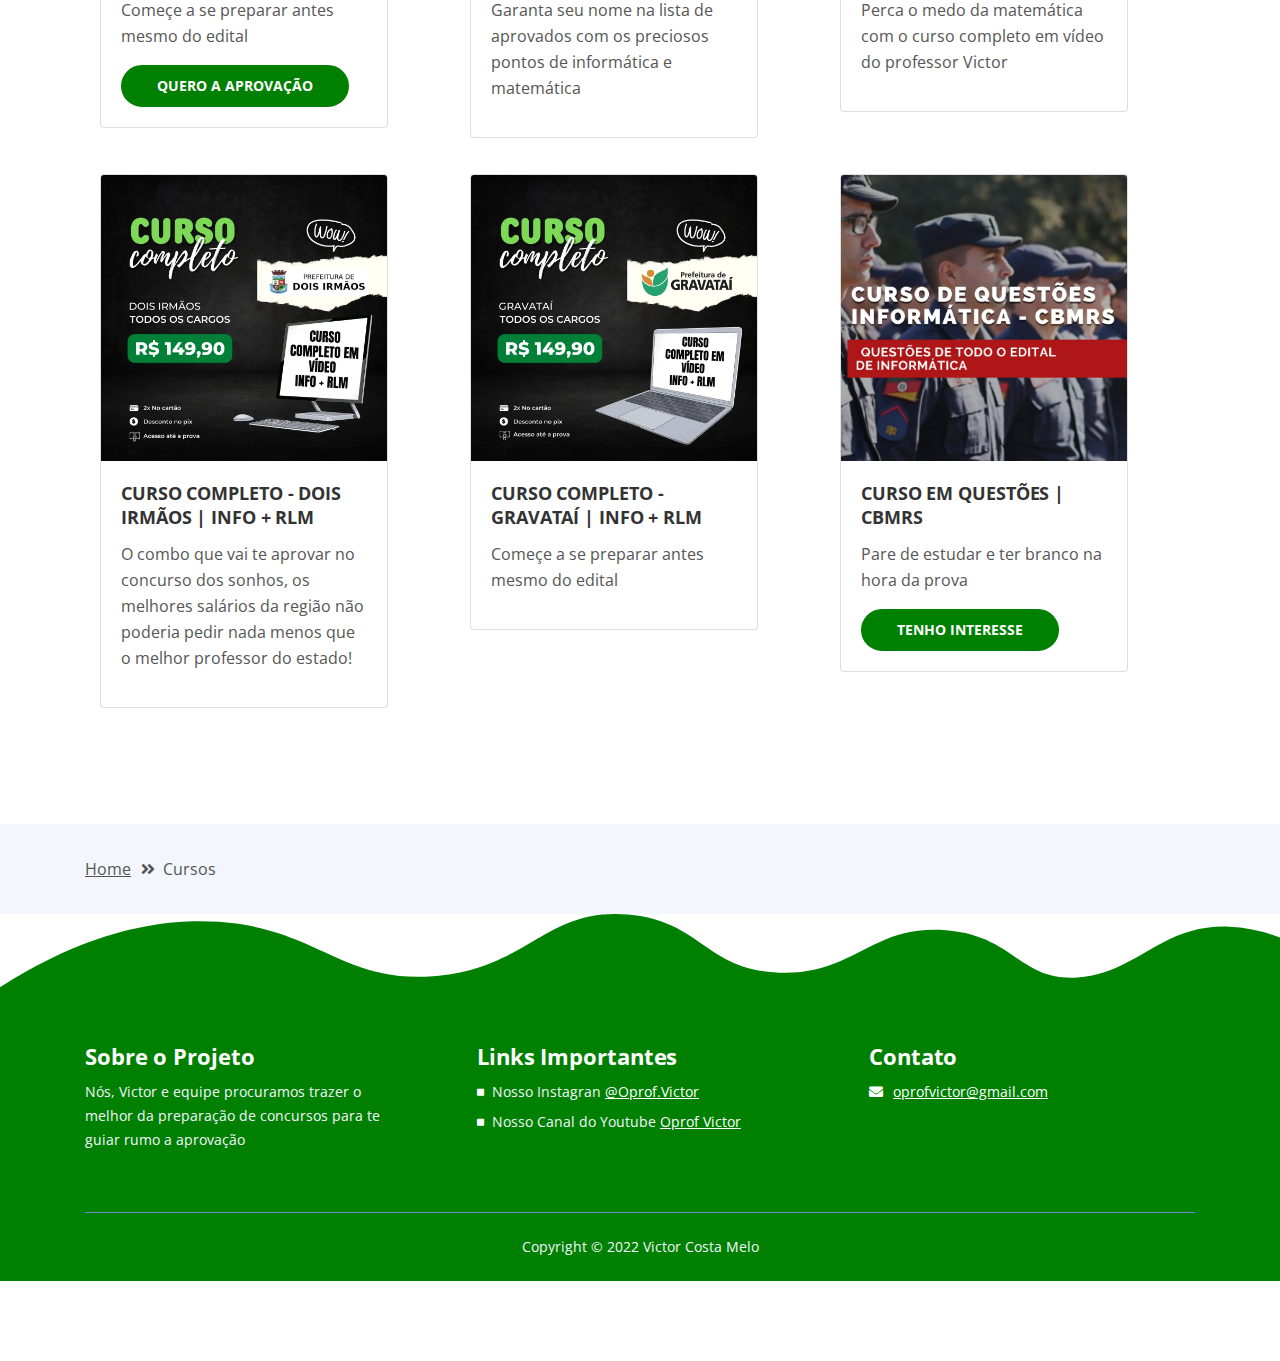
<file: cursos.html>
`<!DOCTYPE html>
<html lang="en">

<head>
    <meta charset="utf-8">
    <meta name="viewport" content="width=device-width, initial-scale=1, shrink-to-fit=no">

    <!-- SEO Meta Tags -->
    <meta name="description"
        content="Saiba a melhor forma de estudar para concursos, informática e preparação completa">
    <meta name="author" content="Inovatik">

    <!-- OG Meta Tags to improve the way the post looks when you share the page on LinkedIn, Facebook, Google+ -->
    <meta property="og:site_name" content="Informática para Concursos - Oprof Victor" /> <!-- website name -->
    <meta property="og:site" content="https://oprofvictor.vercel.app" /> <!-- website link -->
    <meta property="og:title" content="Informática para concursos - Oprof Victor" />
    <!-- title shown in the actual shared post -->
    <meta property="og:description"
        content="Saiba a melhor forma de estudar para concursos, informática e preparação completa" />
    <!-- description shown in the actual shared post -->
    <meta property="og:image" content="images/logo_barra.webp" /> <!-- image link, make sure it's jpg -->
    <meta property="og:url" content="https://oprofvictor.vercel.app" /> <!-- where do you want your post to link to -->
    <meta property="og:type" content="school" />

    <!-- Website Title -->
    <title>INFORMÁTICA PARA CONCURSO - PROF VICTOR</title>

    <!-- Styles -->
    <link href="https://fonts.googleapis.com/css?family=Open+Sans:400,400i,700&display=swap&subset=latin-ext"
        rel="stylesheet">

    <link href="css/swiper.css" rel="stylesheet">
    <link href="css/magnific-popup.css" rel="stylesheet">

    <link rel="preload" href="css/bootstrap.css" as="style" onload="this.onload=null;this.rel='stylesheet'">
    <noscript>
        <link rel="stylesheet" href="css/bootstrap.css">
    </noscript>


    <link rel="preload" href="css/fontawesome-all.css" as="style" onload="this.onload=null;this.rel='stylesheet'">
    <noscript>
        <link rel="stylesheet" href="css/fontawesome-all.css">
    </noscript>





    <link rel="preload" href="css/styles.css" as="style" onload="this.onload=null;this.rel='stylesheet'">
    <noscript>
        <link rel="stylesheet" href="css/styles.css">
    </noscript>


    <!-- Favicon  -->
    <link rel="icon" href="images/logo_barra.webp">
</head>

<body data-spy="scroll" data-target=".fixed-top">

    <!-- Preloader -->
    <div class="spinner-wrapper">
        <div class="spinner">
            <div class="bounce1"></div>
            <div class="bounce2"></div>
            <div class="bounce3"></div>
        </div>
    </div>
    <!-- end of preloader -->


    <!-- Navigation -->
    <nav class="navbar navbar-expand-lg navbar-dark navbar-custom fixed-top">
        <div class="container">

            <!-- Text Logo - Use this if you don't have a graphic logo -->
            <!-- <a class="navbar-brand logo-text page-scroll" href="index.html">Tivo</a> -->

            <!-- Image Logo -->
            <a class="navbar-brand logo-image" href="index.html"><img src="images/logo-site.webp" alt="alternative"></a>

            <!-- Mobile Menu Toggle Button -->
            <button class="navbar-toggler" type="button" data-toggle="collapse" data-target="#navbarsExampleDefault"
                aria-controls="navbarsExampleDefault" aria-expanded="false" aria-label="Toggle navigation">
                <span class="navbar-toggler-awesome fas fa-bars"></span>
                <span class="navbar-toggler-awesome fas fa-times"></span>
            </button>
            <!-- end of mobile menu toggle button -->

            <div class="collapse navbar-collapse" id="navbarsExampleDefault">
                <ul class="navbar-nav ml-auto">
                    <li class="nav-item">
                        <a class="nav-link page-scroll" href="index.html">PÁGINA INICIAL<span
                                class="sr-only">(current)</span></a>
                    </li>
                    <li class="nav-item">
                        <a class="nav-link page-scroll" href="index.html">SERVIÇOS</a>
                    </li>
                    <li class="nav-item">
                        <a class="nav-link page-scroll" href="index.html">O PROFESSOR</a>
                    </li>

                    <!-- Dropdown Menu -->
                    <li class="nav-item dropdown">
                        <a class="nav-link dropdown-toggle page-scroll" href="#cursos" id="navbarDropdown" role="button"
                            aria-haspopup="true" aria-expanded="false">CURSOS</a>
                        <div class="dropdown-menu" aria-labelledby="navbarDropdown">
                            <a class="dropdown-item" href="cursos.html"><span class="item-text">CURSOS
                                    COMPLETOS</span></a>
                            <div class="dropdown-items-divide-hr"></div>
                            <a class="dropdown-item" href="cursos.html"><span class="item-text">CURSOS
                                    EM QUESTÕES</span></a>
                            <div class="dropdown-items-divide-hr"></div>
                            <a class="dropdown-item" href="404.html"><span class="item-text">CURSOS
                                    GRÁTIS</span></a>

                        </div>
                    </li>
                    <!-- end of dropdown menu -->

                    <li class="nav-item">
                        <a class="nav-link page-scroll" href="404.html">ÁREA DO ALUNO

                        </a>
                    </li>
                </ul>
                <!-- <span class="nav-item">
                    <a class="btn-outline-sm" href="log-in.html">LOG IN</a>
                </span> -->
            </div>
        </div> <!-- end of container -->
    </nav> <!-- end of navbar -->
    <!-- end of navigation -->


    <!-- Header -->
    <header id="header" class="ex-header">
        <div class="container">
            <div class="row">
                <div class="col-md-12">
                    <h1>ESCOLHA ABAIXO O SEU CAMINHO PARA A APROVAÇÃO</h1>
                </div> <!-- end of col -->
            </div> <!-- end of row -->
        </div> <!-- end of container -->
    </header> <!-- end of ex-header -->
    <!-- end of header -->


    <!-- Breadcrumbs -->
    <div class="ex-basic-1">
        <div class="container">
            <div class="row">
                <div class="col-lg-12">
                    <div class="breadcrumbs">
                        <a href="index.html">Home</a><i class="fa fa-angle-double-right"></i><span>Cursos</span>
                    </div> <!-- end of breadcrumbs -->
                </div> <!-- end of col -->
            </div> <!-- end of row -->
        </div> <!-- end of container -->
    </div> <!-- end of ex-basic-1 -->
    <!-- end of breadcrumbs -->

    <div class="ex-basic-2">
        <div class="container">
            <div class="row" style="margin-bottom: 4vh;">
                <div class="col-lg-4">
                    <div class="card" style="width: 18rem;">
                        <img src="images/PCRS-COMPLETO.webp" class="card-img-top" alt="...">
                        <div class="card-body">
                            <h5 class="card-title">TURMA DE ELITE PCRS | INFO + RLM </h5>
                            <p class="card-text">Garanta seu nome na lista de aprovados !</p>

                            <a class="btn-solid-reg " target="_blank"
                                href="https://hotmart.com/pt-br/marketplace/produtos/turma-elite-pcrs-info-rlm/E70551327N">
                                QUERO A APROVAÇÃO</a>

                        </div>
                    </div>
                </div>

                <div class="col-lg-4">
                    <div class="card" style="width: 18rem;">
                        <img src="images/complete-rlm.webp" class="card-img-top" alt="...">
                        <div class="card-body">
                            <h5 class="card-title">TURMA VIP - PROF. VICTOR | RACIOCÍNIO LÓGICO </h5>
                            <p class="card-text">Perca o medo da Raciocíno Lógico com o curso completo
                            </p>
                            <a class="btn-solid-reg " target="_blank" href="https://go.hotmart.com/A70977308X">
                                QUERO A APROVAÇÃO</a>


                        </div>
                    </div>
                </div>

                <div class="col-lg-4">
                    <div class="card" style="width: 18rem;">
                        <img src="images/completo-info.webp" class="card-img-top" alt="...">
                        <div class="card-body">
                            <h5 class="card-title">TURMA VIP - PROF. VICTOR | INFORMÁTICA</h5>
                            <p class="card-text">Começe a se preparar antes mesmo do edital</p>
                            <a class="btn-solid-reg " target="_blank" href="https://go.hotmart.com/U70977050W">
                                QUERO A APROVAÇÃO</a>


                        </div>
                    </div>
                </div> <!-- end of col-->
            </div> <!-- end of col-->

            <!-- Privacy Content -->
            <div class="ex-basic-2">
                <div class="container">
                    <div class="row" style="margin-bottom: 4vh;">
                        <div class="col-lg-4">
                            <div class="card" style="width: 18rem;">
                                <img src="images/completo-mtm.webp" class="card-img-top" alt="...">
                                <div class="card-body">
                                    <h5 class="card-title">TURMA VIP - PROF. VICTOR | MATEMÁTICA</h5>
                                    <p class="card-text">Começe a se preparar antes mesmo do edital</p>
                                    <a class="btn-solid-reg " target="_blank" href="https://go.hotmart.com/E70977118U">
                                        QUERO A APROVAÇÃO</a>


                                </div>
                            </div>
                        </div> <!-- end of col-->
                        <div class="col-lg-4">
                            <div class="card" style="width: 18rem;">
                                <img src="images/sl.webp" class="card-img-top" alt="...">
                                <div class="card-body">
                                    <h5 class="card-title">CURSO COMPLETO - SÃO LEOPOLDO | INFO + RLM </h5>
                                    <p class="card-text">Garanta seu nome na lista de aprovados com os preciosos pontos
                                        de
                                        informática e matemática</p>

                                    <script src="https://www.mercadopago.com.br/integrations/v1/web-payment-checkout.js"
                                        data-preference-id="190036680-50f0a90d-8b02-428e-826a-237f0842525e"
                                        data-source="button">
                                        </script>
                                </div>
                            </div>
                        </div>

                        <div class="col-lg-4">
                            <div class="card" style="width: 18rem;">
                                <img src="images/slgcm.webp" class="card-img-top" alt="...">
                                <div class="card-body">
                                    <h5 class="card-title">GCM SÃO LEOPOLDO | MATEMÁTICA </h5>
                                    <p class="card-text">Perca o medo da matemática com o curso completo em vídeo do
                                        professor
                                        Victor</p>
                                    <script src="https://www.mercadopago.com.br/integrations/v1/web-payment-checkout.js"
                                        data-preference-id="190036680-6063dbca-43c1-42c6-979c-907c44437768"
                                        data-source="button">
                                        </script>


                                </div>
                            </div>
                        </div>


                    </div> <!-- end of col-->


                    <div class="row" style="margin-bottom: 4vh;">
                        <div class="col-lg-4">
                            <div class="card" style="width: 18rem;">
                                <img src="images/2irmaos.webp" class="card-img-top" alt="...">
                                <div class="card-body">
                                    <h5 class="card-title">CURSO COMPLETO - DOIS IRMÃOS | INFO + RLM</h5>
                                    <p class="card-text">O combo que vai te aprovar no concurso dos sonhos, os melhores
                                        salários
                                        da região não poderia pedir nada menos que o melhor professor do estado!</p>



                                    <script src="https://www.mercadopago.com.br/integrations/v1/web-payment-checkout.js"
                                        data-preference-id="190036680-1703d38e-f0ad-41d6-a398-83af03c20d7b"
                                        data-source="button">
                                        </script>



                                </div>
                            </div>
                        </div>


                        <div class="col-lg-4">
                            <div class="card" style="width: 18rem;">
                                <img src="images/gravatai.webp" class="card-img-top" alt="...">
                                <div class="card-body">
                                    <h5 class="card-title">CURSO COMPLETO - GRAVATAÍ | INFO + RLM</h5>
                                    <p class="card-text">Começe a se preparar antes mesmo do edital</p>
                                    <script src="https://www.mercadopago.com.br/integrations/v1/web-payment-checkout.js"
                                        data-preference-id="190036680-f232e2cc-65e9-4cc1-a955-53d63e8746a6"
                                        data-source="button">
                                        </script>


                                </div>
                            </div>
                        </div> <!-- end of col-->

                        <div class="col-lg-4">
                            <div class="card" style="width: 18rem;">
                                <img src="images/cbmrs.webp" class="card-img-top" alt="..." style="height: auto;">
                                <div class="card-body">
                                    <h5 class="card-title">CURSO EM QUESTÕES | CBMRS</h5>
                                    <p class="card-text">Pare de estudar e ter branco na hora da prova</p>
                                    <a class="btn-solid-reg " target="_blank"
                                        href="https://api.whatsapp.com/send?phone=5549999191709&text=Ol%C3%A1%2C%20tenho%20interesse%20no%20curso%20de%20quest%C3%B5es%20do%20CBMRS">TENHO
                                        INTERESSE</a>
                                </div>
                            </div>
                        </div>


                    </div> <!-- end of row -->


                </div> <!-- end of container -->
            </div> <!-- end of ex-basic-2 -->
        </div> <!-- end of privacy content -->


        <!-- Breadcrumbs -->
        <div class="ex-basic-1">
            <div class="container">
                <div class="row">
                    <div class="col-lg-12">
                        <div class="breadcrumbs">
                            <a href="index.html">Home</a><i class="fa fa-angle-double-right"></i><span>Cursos</span>
                        </div> <!-- end of breadcrumbs -->
                    </div> <!-- end of col -->
                </div> <!-- end of row -->
            </div> <!-- end of container -->
        </div> <!-- end of ex-basic-1 -->
        <!-- end of breadcrumbs -->



        <!-- Footer -->
        <svg class="footer-frame" data-name="Layer 2" xmlns="http://www.w3.org/2000/svg" preserveAspectRatio="none"
            viewBox="0 0 1920 79">
            <defs>
                <style>
                    .cls-2 {
                        fill: green;
                    }
                </style>
            </defs>
            <title>footer-frame</title>
            <path class="cls-2"
                d="M0,72.427C143,12.138,255.5,4.577,328.644,7.943c147.721,6.8,183.881,60.242,320.83,53.737,143-6.793,167.826-68.128,293-60.9,109.095,6.3,115.68,54.364,225.251,57.319,113.58,3.064,138.8-47.711,251.189-41.8,104.012,5.474,109.713,50.4,197.369,46.572,89.549-3.91,124.375-52.563,227.622-50.155A338.646,338.646,0,0,1,1920,23.467V79.75H0V72.427Z"
                transform="translate(0 -0.188)" />
        </svg>
        <div class="footer">
            <div class="container">
                <div class="row">
                    <div class="col-md-4">
                        <div class="footer-col first">
                            <h4>Sobre o Projeto</h4>
                            <p class="p-small">Nós, Victor e equipe procuramos trazer o melhor da preparação de
                                concursos
                                para te guiar rumo a aprovação</p>
                        </div>
                    </div> <!-- end of col -->
                    <div class="col-md-4">
                        <div class="footer-col middle">
                            <h4>Links Importantes</h4>
                            <ul class="list-unstyled li-space-lg p-small">
                                <li class="media">
                                    <i class="fas fa-square"></i>
                                    <div class="media-body">Nosso Instagran <a class="white"
                                            href="https://www.instagram.com/oprof.victor/">@Oprof.Victor</a></div>
                                </li>
                                <li class="media">
                                    <i class="fas fa-square"></i>
                                    <div class="media-body">Nosso Canal do Youtube <a class="white"
                                            href="https://www.youtube.com/channel/UCitOroDCd-QSdJf0OORMBxA">Oprof
                                            Victor</a>
                                    </div>
                                </li>
                            </ul>
                        </div>
                    </div> <!-- end of col -->
                    <div class="col-md-4">
                        <div class="footer-col last">
                            <h4>Contato</h4>
                            <ul class="list-unstyled li-space-lg p-small">
                                <li class="media">
                                    <i class="fas fa-envelope"></i>
                                    <div class="media-body"><a class="white"
                                            href="mailto:oprofvictor@gmail.com">oprofvictor@gmail.com</a>
                                        <!-- <i class="fas fa-globe"></i><a class="white" href="#your-link">www.tivo.com</a> -->
                                    </div>
                                </li>
                            </ul>
                        </div>
                    </div> <!-- end of col -->
                </div> <!-- end of row -->
            </div> <!-- end of container -->
        </div> <!-- end of footer -->
        <!-- end of footer -->


        <!-- Copyright -->
        <div class="copyright">
            <div class="container">
                <div class="row">
                    <div class="col-lg-12">
                        <p class="p-small">Copyright © 2022 <a href="#">Victor Costa Melo</a></p>
                    </div>
                </div>
            </div>
        </div>



        <!-- Scripts -->
        <script src="js/jquery.min.js"></script> <!-- jQuery for Bootstrap's JavaScript plugins -->
        <script src="js/popper.min.js"></script> <!-- Popper tooltip library for Bootstrap -->
        <script src="js/bootstrap.min.js"></script> <!-- Bootstrap framework -->
        <script src="js/jquery.easing.min.js"></script> <!-- jQuery Easing for smooth scrolling between anchors -->
        <script src="js/swiper.min.js"></script> <!-- Swiper for image and text sliders -->
        <script src="js/jquery.magnific-popup.js"></script> <!-- Magnific Popup for lightboxes -->
        <script src="js/validator.min.js"></script> <!-- Validator.js - Bootstrap plugin that validates forms -->
        <script src="js/scripts.js"></script> <!-- Custom scripts -->
</body>

</html>
</file>
<file: css/styles.css>
/* Template: Tivo - SaaS App HTML Landing Page Template
   Author: Inovatik
   Created: Sep 2019
   Description: Master CSS file
*/

/*****************************************
Table Of Contents:

01. General Styles
02. Preloader
03. Navigation
04. Header
05. Customers
06. Description
07. Features
08. Features Lightboxes
09. Details
10. Video
11. Pricing
12. Testimonials
13. Newsletter
14. Footer
15. Copyright
16. Back To Top Button
17. Extra Pages
18. Sign Up and Log In Pages
19. Media Queries
******************************************/

/*****************************************
Colors:
- Backgrounds, buttons, bullets, icons - blue green
- Backgrounds, light button, light body text - light gray #f3f7fd
- Headings text - black #333
- Body text - dark gray #555
******************************************/

/******************************/
/*     01. General Styles     */
/******************************/
body,
html {
  width: 100%;
  height: 100%;
}

body,
p {
  color: #555;
  font: 400 1rem/1.625rem "Open Sans", sans-serif;
}

.p-large {
  font: 400 1.125rem/1.75rem "Open Sans", sans-serif;
}

.p-small {
  font: 400 0.875rem/1.5rem "Open Sans", sans-serif;
}

h1 {
  color: #333;
  font: 700 2.5rem/3.125rem "Open Sans", sans-serif;
  letter-spacing: -0.2px;
}

h2 {
  color: #333;
  font: 700 2rem/2.625rem "Open Sans", sans-serif;
  letter-spacing: -0.2px;
}

h3 {
  color: #333;
  font: 700 1.625rem/2.125rem "Open Sans", sans-serif;
  letter-spacing: -0.2px;
}

h4 {
  color: #333;
  font: 700 1.375rem/1.75rem "Open Sans", sans-serif;
  letter-spacing: -0.1px;
}

h5 {
  color: #333;
  font: 700 1.125rem/1.5rem "Open Sans", sans-serif;
  letter-spacing: -0.1px;
}

h6 {
  color: #333;
  font: 700 1rem/1.375rem "Open Sans", sans-serif;
  letter-spacing: -0.1px;
}

.above-heading {
  color: green;
  font: 700 0.75rem/0.875rem "Open Sans", sans-serif;
  text-align: center;
}

.p-heading {
  margin-bottom: 3.25rem;
}

.testimonial-text {
  font: italic 400 1rem/1.625rem "Open Sans", sans-serif;
}

.testimonial-author {
  font: 700 1rem/1.625rem "Open Sans", sans-serif;
  letter-spacing: -0.1px;
}

.li-space-lg li {
  margin-bottom: 0.375rem;
}

.indent {
  padding-left: 1.25rem;
}

a {
  color: #555;
  text-decoration: underline;
}

a:hover {
  color: #555;
  text-decoration: underline;
}

a.white {
  color: #fff;
}

.decorative-line {
  display: block;
  width: 5rem;
  height: 0.5rem;
  margin-right: auto;
  margin-left: auto;
}

.blue {
  color: green;
}

.btn-solid-reg {
  display: inline-block;
  padding: 1.1875rem 2.125rem 1.1875rem 2.125rem;
  border: 0.125rem solid green;
  border-radius: 2rem;
  background-color: green;
  color: #fff;
  font: 700 0.875rem/0 "Open Sans", sans-serif;
  text-decoration: none;
  transition: all 0.2s;
}

.btn-solid-reg:hover {
  background-color: transparent;
  color: green;
  text-decoration: none;
}

.btn-solid-lg {
  display: inline-block;
  padding: 1.375rem 2.625rem 1.375rem 2.625rem;
  border: 0.125rem solid green;
  border-radius: 2rem;
  background-color: green;
  color: #fff;
  font: 700 0.875rem/0 "Open Sans", sans-serif;
  text-decoration: none;
  transition: all 0.2s;
}

.btn-solid-lg:hover {
  background-color: transparent;
  color: green;
  text-decoration: none;
}

.btn-outline-reg {
  display: inline-block;
  padding: 1.1875rem 2.125rem 1.1875rem 2.125rem;
  border: 0.125rem solid green;
  border-radius: 2rem;
  background-color: transparent;
  color: green;
  font: 700 0.875rem/0 "Open Sans", sans-serif;
  text-decoration: none;
  transition: all 0.2s;
}

.btn-outline-reg:hover {
  background-color: green;
  color: #fff;
  text-decoration: none;
}

.btn-outline-lg {
  display: inline-block;
  padding: 1.375rem 2.625rem 1.375rem 2.625rem;
  border: 0.125rem solid green;
  border-radius: 2rem;
  background-color: transparent;
  color: green;
  font: 700 0.875rem/0 "Open Sans", sans-serif;
  text-decoration: none;
  transition: all 0.2s;
}

.btn-outline-lg:hover {
  background-color: green;
  color: #fff;
  text-decoration: none;
}

.btn-outline-sm {
  display: inline-block;
  padding: 0.875rem 1.5rem 0.875rem 1.5rem;
  border: 0.125rem solid green;
  border-radius: 2rem;
  background-color: transparent;
  color: green;
  font: 700 0.875rem/0 "Open Sans", sans-serif;
  text-decoration: none;
  transition: all 0.2s;
}

.btn-outline-sm:hover {
  background-color: green;
  color: #fff;
  text-decoration: none;
}

.form-group {
  position: relative;
  margin-bottom: 1.25rem;
}

.form-group.has-error.has-danger {
  margin-bottom: 0.625rem;
}

.form-group.has-error.has-danger .help-block.with-errors ul {
  margin-top: 0.375rem;
}

.label-control {
  position: absolute;
  top: 0.87rem;
  left: 1.25rem;
  color: #555;
  opacity: 1;
  font: 400 0.875rem/1.375rem "Open Sans", sans-serif;
  cursor: text;
  transition: all 0.2s ease;
}

/* IE10+ hack to solve lower label text position compared to the rest of the browsers */
@media screen and (-ms-high-contrast: active),
  screen and (-ms-high-contrast: none) {
  .label-control {
    top: 0.9375rem;
  }
}

.form-control-input:focus + .label-control,
.form-control-input.notEmpty + .label-control,
.form-control-textarea:focus + .label-control,
.form-control-textarea.notEmpty + .label-control {
  top: 0.125rem;
  opacity: 1;
  font-size: 0.75rem;
  font-weight: 700;
}

.form-control-input,
.form-control-select {
  display: block; /* needed for proper display of the label in Firefox, IE, Edge */
  width: 100%;
  padding-top: 1.0625rem;
  padding-bottom: 0.0625rem;
  padding-left: 1.25rem;
  border: 1px solid #c4d8dc;
  border-radius: 0.25rem;
  background-color: #fff;
  color: #555;
  font: 400 0.875rem/1.875rem "Open Sans", sans-serif;
  transition: all 0.2s;
  -webkit-appearance: none; /* removes inner shadow on form inputs on ios safari */
}

.form-control-select {
  padding-top: 0.5rem;
  padding-bottom: 0.5rem;
  height: 3rem;
}

/* IE10+ hack to solve lower label text position compared to the rest of the browsers */
@media screen and (-ms-high-contrast: active),
  screen and (-ms-high-contrast: none) {
  .form-control-input {
    padding-top: 1.25rem;
    padding-bottom: 0.75rem;
    line-height: 1.75rem;
  }

  .form-control-select {
    padding-top: 0.875rem;
    padding-bottom: 0.75rem;
    height: 3.125rem;
    line-height: 2.125rem;
  }
}

select {
  /* you should keep these first rules in place to maintain cross-browser behavior */
  -webkit-appearance: none;
  -moz-appearance: none;
  -ms-appearance: none;
  -o-appearance: none;
  appearance: none;
  background-image: url("../images/down-arrow.webp");
  background-position: 96% 50%;
  background-repeat: no-repeat;
  outline: none;
}

select::-ms-expand {
  display: none; /* removes the ugly default down arrow on select form field in IE11 */
}

.form-control-textarea {
  display: block; /* used to eliminate a bottom gap difference between Chrome and IE/FF */
  width: 100%;
  height: 8rem; /* used instead of html rows to normalize height between Chrome and IE/FF */
  padding-top: 1.25rem;
  padding-left: 1.3125rem;
  border: 1px solid #c4d8dc;
  border-radius: 0.25rem;
  background-color: #fff;
  color: #555;
  font: 400 0.875rem/1.75rem "Open Sans", sans-serif;
  transition: all 0.2s;
}

.form-control-input:focus,
.form-control-select:focus,
.form-control-textarea:focus {
  border: 1px solid #a1a1a1;
  outline: none; /* Removes blue border on focus */
}

.form-control-input:hover,
.form-control-select:hover,
.form-control-textarea:hover {
  border: 1px solid #a1a1a1;
}

.checkbox {
  font: 400 0.75rem/1.25rem "Open Sans", sans-serif;
}

input[type="checkbox"] {
  vertical-align: -15%;
  margin-right: 0.375rem;
}

/* IE10+ hack to raise checkbox field position compared to the rest of the browsers */
@media screen and (-ms-high-contrast: active),
  screen and (-ms-high-contrast: none) {
  input[type="checkbox"] {
    vertical-align: -9%;
  }
}

.form-control-submit-button {
  display: inline-block;
  width: 100%;
  height: 3.125rem;
  border: 1px solid green;
  border-radius: 1.5rem;
  background-color: green;
  color: #fff;
  font: 700 0.875rem/0 "Open Sans", sans-serif;
  cursor: pointer;
  transition: all 0.2s;
}

.form-control-submit-button:hover {
  background-color: transparent;
  color: green;
}

/* Form Success And Error Message Formatting */
#smsgSubmit.h3.text-center.tada.animated,
#lmsgSubmit.h3.text-center.tada.animated,
#nmsgSubmit.h3.text-center.tada.animated,
#pmsgSubmit.h3.text-center.tada.animated,
#smsgSubmit.h3.text-center,
#lmsgSubmit.h3.text-center,
#nmsgSubmit.h3.text-center,
#pmsgSubmit.h3.text-center {
  display: block;
  margin-bottom: 0;
  color: #555;
  font-size: 1.125rem;
  line-height: 1rem;
}

.help-block.with-errors .list-unstyled {
  color: #555;
  font-size: 0.75rem;
  line-height: 1.125rem;
  text-align: left;
}

.help-block.with-errors ul {
  margin-bottom: 0;
}
/* end of form success and error message formatting */

/* Form Success And Error Message Animation - Animate.css */
@-webkit-keyframes tada {
  from {
    -webkit-transform: scale3d(1, 1, 1);
    -ms-transform: scale3d(1, 1, 1);
    transform: scale3d(1, 1, 1);
  }
  10%,
  20% {
    -webkit-transform: scale3d(0.9, 0.9, 0.9) rotate3d(0, 0, 1, -3deg);
    -ms-transform: scale3d(0.9, 0.9, 0.9) rotate3d(0, 0, 1, -3deg);
    transform: scale3d(0.9, 0.9, 0.9) rotate3d(0, 0, 1, -3deg);
  }
  30%,
  50%,
  70%,
  90% {
    -webkit-transform: scale3d(1.1, 1.1, 1.1) rotate3d(0, 0, 1, 3deg);
    -ms-transform: scale3d(1.1, 1.1, 1.1) rotate3d(0, 0, 1, 3deg);
    transform: scale3d(1.1, 1.1, 1.1) rotate3d(0, 0, 1, 3deg);
  }
  40%,
  60%,
  80% {
    -webkit-transform: scale3d(1.1, 1.1, 1.1) rotate3d(0, 0, 1, -3deg);
    -ms-transform: scale3d(1.1, 1.1, 1.1) rotate3d(0, 0, 1, -3deg);
    transform: scale3d(1.1, 1.1, 1.1) rotate3d(0, 0, 1, -3deg);
  }
  to {
    -webkit-transform: scale3d(1, 1, 1);
    -ms-transform: scale3d(1, 1, 1);
    transform: scale3d(1, 1, 1);
  }
}

@keyframes tada {
  from {
    -webkit-transform: scale3d(1, 1, 1);
    -ms-transform: scale3d(1, 1, 1);
    transform: scale3d(1, 1, 1);
  }
  10%,
  20% {
    -webkit-transform: scale3d(0.9, 0.9, 0.9) rotate3d(0, 0, 1, -3deg);
    -ms-transform: scale3d(0.9, 0.9, 0.9) rotate3d(0, 0, 1, -3deg);
    transform: scale3d(0.9, 0.9, 0.9) rotate3d(0, 0, 1, -3deg);
  }
  30%,
  50%,
  70%,
  90% {
    -webkit-transform: scale3d(1.1, 1.1, 1.1) rotate3d(0, 0, 1, 3deg);
    -ms-transform: scale3d(1.1, 1.1, 1.1) rotate3d(0, 0, 1, 3deg);
    transform: scale3d(1.1, 1.1, 1.1) rotate3d(0, 0, 1, 3deg);
  }
  40%,
  60%,
  80% {
    -webkit-transform: scale3d(1.1, 1.1, 1.1) rotate3d(0, 0, 1, -3deg);
    -ms-transform: scale3d(1.1, 1.1, 1.1) rotate3d(0, 0, 1, -3deg);
    transform: scale3d(1.1, 1.1, 1.1) rotate3d(0, 0, 1, -3deg);
  }
  to {
    -webkit-transform: scale3d(1, 1, 1);
    -ms-transform: scale3d(1, 1, 1);
    transform: scale3d(1, 1, 1);
  }
}

.tada {
  -webkit-animation-name: tada;
  animation-name: tada;
}

.animated {
  -webkit-animation-duration: 1s;
  animation-duration: 1s;
  -webkit-animation-fill-mode: both;
  animation-fill-mode: both;
}
/* end of form success and error message animation - Animate.css */

/* Fade-move Animation For Details Lightbox - Magnific Popup */
/* at start */
.my-mfp-slide-bottom .zoom-anim-dialog {
  opacity: 0;
  transition: all 0.2s ease-out;
  -webkit-transform: translateY(-1.25rem) perspective(37.5rem) rotateX(10deg);
  -ms-transform: translateY(-1.25rem) perspective(37.5rem) rotateX(10deg);
  transform: translateY(-1.25rem) perspective(37.5rem) rotateX(10deg);
}

/* animate in */
.my-mfp-slide-bottom.mfp-ready .zoom-anim-dialog {
  opacity: 1;
  -webkit-transform: translateY(0) perspective(37.5rem) rotateX(0);
  -ms-transform: translateY(0) perspective(37.5rem) rotateX(0);
  transform: translateY(0) perspective(37.5rem) rotateX(0);
}

/* animate out */
.my-mfp-slide-bottom.mfp-removing .zoom-anim-dialog {
  opacity: 0;
  -webkit-transform: translateY(-0.625rem) perspective(37.5rem) rotateX(10deg);
  -ms-transform: translateY(-0.625rem) perspective(37.5rem) rotateX(10deg);
  transform: translateY(-0.625rem) perspective(37.5rem) rotateX(10deg);
}

/* dark overlay, start state */
.my-mfp-slide-bottom.mfp-bg {
  opacity: 0;
  transition: opacity 0.2s ease-out;
}

/* animate in */
.my-mfp-slide-bottom.mfp-ready.mfp-bg {
  opacity: 0.8;
}
/* animate out */
.my-mfp-slide-bottom.mfp-removing.mfp-bg {
  opacity: 0;
}
/* end of fade-move animation for details lightbox - magnific popup */

/* Fade Animation For Image Lightbox - Magnific Popup */
@-webkit-keyframes fadeIn {
  from {
    opacity: 0;
  }
  to {
    opacity: 1;
  }
}

@keyframes fadeIn {
  from {
    opacity: 0;
  }
  to {
    opacity: 1;
  }
}

.fadeIn {
  -webkit-animation: fadeIn 0.6s;
  animation: fadeIn 0.6s;
}

@-webkit-keyframes fadeOut {
  from {
    opacity: 1;
  }
  to {
    opacity: 0;
  }
}

@keyframes fadeOut {
  from {
    opacity: 1;
  }
  to {
    opacity: 0;
  }
}

.fadeOut {
  -webkit-animation: fadeOut 0.8s;
  animation: fadeOut 0.8s;
}
/* end of fade animation for image lightbox - magnific popup */

/*************************/
/*     02. Preloader     */
/*************************/
.spinner-wrapper {
  position: fixed;
  z-index: 999999;
  top: 0;
  right: 0;
  bottom: 0;
  left: 0;
  background: #fff;
}

.spinner {
  position: absolute;
  top: 50%; /* centers the loading animation vertically one the screen */
  left: 50%; /* centers the loading animation horizontally one the screen */
  width: 3.75rem;
  height: 1.25rem;
  margin: -0.625rem 0 0 -1.875rem; /* is width and height divided by two */
  text-align: center;
}

.spinner > div {
  display: inline-block;
  width: 1rem;
  height: 1rem;
  border-radius: 100%;
  background-color: ;
  -webkit-animation: sk-bouncedelay 1.4s infinite ease-in-out both;
  animation: sk-bouncedelay 1.4s infinite ease-in-out both;
}

.spinner .bounce1 {
  -webkit-animation-delay: -0.32s;
  animation-delay: -0.32s;
}

.spinner .bounce2 {
  -webkit-animation-delay: -0.16s;
  animation-delay: -0.16s;
}

@-webkit-keyframes sk-bouncedelay {
  0%,
  80%,
  100% {
    -webkit-transform: scale(0);
  }
  40% {
    -webkit-transform: scale(1);
  }
}

@keyframes sk-bouncedelay {
  0%,
  80%,
  100% {
    -webkit-transform: scale(0);
    -ms-transform: scale(0);
    transform: scale(0);
  }
  40% {
    -webkit-transform: scale(1);
    -ms-transform: scale(1);
    transform: scale(1);
  }
}

/**************************/
/*     03. Navigation     */
/**************************/
.navbar-custom {
  background-color: green;
  box-shadow: 0 0.0625rem 0.375rem 0 rgba(0, 0, 0, 0.1);
  font: 700 0.875rem/0.875rem "Open Sans", sans-serif;
  transition: all 0.2s;
}

.navbar-custom .container {
  max-width: 87.5rem;
}

.navbar-custom .navbar-brand.logo-image img {
  height: 5.75rem;
}

.navbar-custom .navbar-brand.logo-text {
  font: 700 2rem/1.5rem "Open Sans", sans-serif;
  color: #fff;
  text-decoration: none;
}

.navbar-custom .navbar-nav {
  margin-top: 0.75rem;
  margin-bottom: 0.5rem;
}

.navbar-custom .nav-item .nav-link {
  /* padding: 0.625rem 0.75rem 0.625rem 0.75rem; */
  color: #f7f5f5;
  opacity: 0.8;
  text-decoration: none;
  transition: all 0.2s ease;
}

.navbar-custom .nav-item .nav-link:hover,
.navbar-custom .nav-item .nav-link.active {
  color: #fff;
  opacity: 1;
}

/* Dropdown Menu */
.navbar-custom .dropdown:hover > .dropdown-menu {
  display: block; /* this makes the dropdown menu stay open while hovering it */
  min-width: auto;
  animation: fadeDropdown 0.2s; /* required for the fade animation */
}

@keyframes fadeDropdown {
  0% {
    opacity: 0;
  }

  100% {
    opacity: 1;
  }
}

.navbar-custom .dropdown-toggle:focus {
  /* removes dropdown outline on focus */
  outline: 0;
}

.navbar-custom .dropdown-menu {
  margin-top: 0;
  border: none;
  border-radius: 0.25rem;
  background-color: green;
}

.navbar-custom .dropdown-item {
  color: #f7f5f5;
  opacity: 0.8;
  font: 700 0.875rem/0.875rem "Open Sans", sans-serif;
  text-decoration: none;
}

.navbar-custom .dropdown-item:hover {
  background-color: green;
  color: #fff;
  opacity: 1;
}

.navbar-custom .dropdown-items-divide-hr {
  width: 100%;
  height: 1px;
  margin: 0.75rem auto 0.725rem auto;
  border: none;
  background-color: #c4d8dc;
  opacity: 0.2;
}
/* end of dropdown menu */

.navbar-custom .nav-item .btn-outline-sm {
  margin-top: 0.25rem;
  margin-bottom: 1.375rem;
  margin-left: 0.5rem;
  border: 0.125rem solid #fff;
  color: #fff;
}

.navbar-custom .nav-item .btn-outline-sm:hover {
  background-color: #fff;
  color: green;
}

.navbar-custom .navbar-toggler {
  padding: 0;
  border: none;
  color: #fff;
  font-size: 2rem;
}

.navbar-custom
  button[aria-expanded="false"]
  .navbar-toggler-awesome.fas.fa-times {
  display: none;
}

.navbar-custom
  button[aria-expanded="false"]
  .navbar-toggler-awesome.fas.fa-bars {
  display: inline-block;
}

.navbar-custom
  button[aria-expanded="true"]
  .navbar-toggler-awesome.fas.fa-bars {
  display: none;
}

.navbar-custom
  button[aria-expanded="true"]
  .navbar-toggler-awesome.fas.fa-times {
  display: inline-block;
  margin-right: 0.125rem;
}

/*********************/
/*    04. Header     */
/*********************/
.header {
  background-color: green;
}

.header .header-content {
  padding-top: 8rem;
  padding-bottom: 4rem;
  text-align: center;
}

.header .text-container {
  margin-bottom: 3rem;
}

.header h1 {
  margin-bottom: 1rem;
  color: #fff;
  font-size: 2.5rem;
  line-height: 3rem;
}

.header .p-large {
  margin-bottom: 2rem;
  color: #f3f7fd;
}

.header .btn-solid-lg {
  margin-right: 0.5rem;
  margin-bottom: 1.125rem;
  margin-left: 0.5rem;
  border-color: #f3f7fd;
  background-color: #f3f7fd;
  color: green;
}

.header .btn-solid-lg:hover {
  background: transparent;
  color: #f3f7fd;
}

.header .btn-outline-lg {
  border-color: #f3f7fd;
  color: #f3f7fd;
}

.header .btn-outline-lg:hover {
  background-color: #f3f7fd;
  color: green;
}

.header-frame {
  margin-top: -1px; /* To remove white margin in FF */
  width: 100%;
  height: 2.25rem;
}

/*************************/
/*     05. Customers     */
/*************************/
.slider-1 {
  padding-top: 5rem;
  padding-bottom: 3.25rem;
}

.slider-1 .slider-container {
  text-align: center;
}

/***************************/
/*     06. Description     */
/***************************/
.cards-1 {
  padding-top: 3.25rem;
  padding-bottom: 3rem;
  text-align: center;
}

.cards-1 .h2-heading {
  margin-bottom: 3.5rem;
}

.cards-1 .card {
  max-width: 21rem;
  margin-right: auto;
  margin-bottom: 3.5rem;
  margin-left: auto;
  padding: 0;
  border: none;
}

.cards-1 .card-image {
  max-width: 16rem;
  margin-right: auto;
  margin-bottom: 2rem;
  margin-left: auto;
}

.cards-1 .card-title {
  margin-bottom: 0.5rem;
}

.cards-1 .card-body {
  padding: 0;
}

/************************/
/*     07. Features     */
/************************/
.tabs {
  padding-top: 8rem;
  padding-bottom: 8.125rem;
  background-color: #f3f7fd;
}

.tabs .h2-heading,
.tabs .p-heading {
  text-align: center;
}

.tabs .nav-tabs {
  display: block;
  margin-bottom: 2.25rem;
  border-bottom: none;
}

.tabs .nav-link {
  padding: 0.375rem 1rem 0.375rem 1rem;
  border: none;
  color: #86929b;
  font-weight: 700;
  font-size: 1.25rem;
  line-height: 1.75rem;
  text-align: center;
  text-decoration: none;
  transition: all 0.2s ease;
}

.tabs .nav-link:hover,
.tabs .nav-link.active {
  background: transparent;
  color: green;
}

.tabs .nav-link .fas {
  margin-right: 0.625rem;
}

.tabs .image-container {
  margin-bottom: 2.75rem;
}

.tabs .list-unstyled .fas {
  color: green;
  font-size: 0.5rem;
  line-height: 1.625rem;
}

.tabs .list-unstyled .media-body {
  margin-left: 0.625rem;
}

.tabs #tab-1 h3 {
  margin-bottom: 0.75rem;
}

.tabs #tab-1 .list-unstyled {
  margin-bottom: 1.5rem;
}

.tabs #tab-2 h3 {
  margin-bottom: 0.75rem;
}

.tabs #tab-2 .list-unstyled {
  margin-bottom: 1.5rem;
}

.tabs #tab-3 h3 {
  margin-bottom: 0.75rem;
}

.tabs #tab-3 .list-unstyled {
  margin-bottom: 1.5rem;
}

/***********************************/
/*     08. Features Lightboxes     */
/***********************************/
.lightbox-basic {
  margin: 2.5rem auto;
  padding: 2rem 1.5rem 2rem 1.5rem;
  border-radius: 0.25rem;
  background: #fff;
  text-align: left;
}

.lightbox-basic .container {
  padding-right: 0;
  padding-left: 0;
}

.lightbox-basic .image-container {
  max-width: 33.75rem;
  margin-right: auto;
  margin-bottom: 3rem;
  margin-left: auto;
}

.lightbox-basic h3 {
  margin-bottom: 0.5rem;
}

.lightbox-basic hr {
  width: 2.5rem;
  height: 0.125rem;
  margin-top: 0;
  margin-bottom: 0.875rem;
  margin-left: 0;
  border: 0;
  background-color: green;
  text-align: left;
}

.lightbox-basic h4 {
  margin-bottom: 1rem;
}

.lightbox-basic .list-unstyled .fas {
  color: green;
  font-size: 0.5rem;
  line-height: 1.625rem;
}

.lightbox-basic .list-unstyled .media-body {
  margin-left: 0.625rem;
}

.lightbox-basic .btn-outline-reg,
.lightbox-basic .btn-solid-reg {
  margin-top: 0.75rem;
}

/* Signup Button */
.lightbox-basic .btn-solid-reg.mfp-close {
  position: relative;
  width: auto;
  height: auto;
  color: #fff;
  opacity: 1;
}

.lightbox-basic .btn-solid-reg.mfp-close:hover {
  color: green;
}
/* end of signup Button */

/* Back Button */
.lightbox-basic a.mfp-close.as-button {
  position: relative;
  width: auto;
  height: auto;
  margin-left: 0.375rem;
  color: green;
  opacity: 1;
}

.lightbox-basic a.mfp-close.as-button:hover {
  color: #fff;
}
/* end of back button */

.lightbox-basic button.mfp-close.x-button {
  position: absolute;
  top: -0.125rem;
  right: -0.125rem;
  width: 2.75rem;
  height: 2.75rem;
  color: #707984;
}

/***********************/
/*     09. Details     */
/***********************/
.basic-1 {
  padding-top: 7.5rem;
  padding-bottom: 8rem;
}

.basic-1 .text-container {
  margin-bottom: 3.75rem;
}

.basic-1 .list-unstyled {
  margin-bottom: 1.375rem;
}

.basic-1 .list-unstyled .fas {
  color: green;
  font-size: 0.5rem;
  line-height: 1.625rem;
}

.basic-1 .list-unstyled .media-body {
  margin-left: 0.625rem;
}

/*********************/
/*     10. Video     */
/*********************/
.basic-2 {
  padding-top: 8rem;
  padding-bottom: 6.75rem;
  background-color: #f3f7fd;
  text-align: center;
}

.basic-2 .image-container {
  margin-bottom: 2rem;
}

.basic-2 .image-container img {
  border-radius: 0.75rem;
}

.basic-2 .video-wrapper {
  position: relative;
}

/* Video Play Button */
.basic-2 .video-play-button {
  position: absolute;
  z-index: 10;
  top: 50%;
  left: 50%;
  display: block;
  box-sizing: content-box;
  width: 2rem;
  height: 2.75rem;
  padding: 1.125rem 1.25rem 1.125rem 1.75rem;
  border-radius: 50%;
  -webkit-transform: translateX(-50%) translateY(-50%);
  -ms-transform: translateX(-50%) translateY(-50%);
  transform: translateX(-50%) translateY(-50%);
}

.basic-2 .video-play-button:before {
  content: "";
  position: absolute;
  z-index: 0;
  top: 50%;
  left: 50%;
  display: block;
  width: 4.75rem;
  height: 4.75rem;
  border-radius: 50%;
  background: green;
  animation: pulse-border 1500ms ease-out infinite;
  -webkit-transform: translateX(-50%) translateY(-50%);
  -ms-transform: translateX(-50%) translateY(-50%);
  transform: translateX(-50%) translateY(-50%);
}

.basic-2 .video-play-button:after {
  content: "";
  position: absolute;
  z-index: 1;
  top: 50%;
  left: 50%;
  display: block;
  width: 4.375rem;
  height: 4.375rem;
  border-radius: 50%;
  background: green;
  transition: all 200ms;
  -webkit-transform: translateX(-50%) translateY(-50%);
  -ms-transform: translateX(-50%) translateY(-50%);
  transform: translateX(-50%) translateY(-50%);
}

.basic-2 .video-play-button span {
  position: relative;
  display: block;
  z-index: 3;
  top: 0.375rem;
  left: 0.25rem;
  width: 0;
  height: 0;
  border-left: 1.625rem solid #fff;
  border-top: 1rem solid transparent;
  border-bottom: 1rem solid transparent;
}

@keyframes pulse-border {
  0% {
    transform: translateX(-50%) translateY(-50%) translateZ(0) scale(1);
    opacity: 1;
  }
  100% {
    transform: translateX(-50%) translateY(-50%) translateZ(0) scale(1.5);
    opacity: 0;
  }
}
/* end of video play button */

.basic-2 .p-heading {
  margin-bottom: 1rem;
}

/***********************/
/*     11. Pricing     */
/***********************/
.cards-2 {
  padding-top: 7.875rem;
  padding-bottom: 2.25rem;
  text-align: center;
}

.cards-2 .h2-heading {
  margin-bottom: 3.75rem;
}

.cards-2 .card {
  display: block;
  max-width: 19rem;
  margin-right: auto;
  margin-bottom: 3rem;
  margin-left: auto;
  border: 1px solid #ccd3df;
  border-radius: 0.375rem;
}

.cards-2 .card .card-body {
  padding: 2.5rem 2rem 2.75rem 2em;
}

.cards-2 .card .card-title {
  margin-bottom: 0.5rem;
  color: green;
  font: 700 1.125rem/1.5rem "Open Sans", sans-serif;
}

.cards-2 .card .price .currency {
  margin-right: 0.25rem;
  color: #434c54;
  font-weight: 700;
  font-size: 1.5rem;
  vertical-align: 40%;
}

.cards-2 .card .price .value {
  color: #434c54;
  font: 700 3.25rem/3.5rem "Open Sans", sans-serif;
  text-align: center;
}

.cards-2 .card .frequency {
  font-size: 0.875rem;
}

.cards-2 .card .divider {
  height: 1px;
  margin-top: 1.75rem;
  margin-bottom: 2rem;
  border: none;
  background-color: #ccd3df;
}

.cards-2 .card .list-unstyled {
  margin-top: 1.875rem;
  margin-bottom: 1.625rem;
  text-align: left;
}

.cards-2 .card .list-unstyled .media {
  margin-bottom: 0.5rem;
}

.cards-2 .card .list-unstyled .fas {
  color: green;
  font-size: 0.875rem;
  line-height: 1.625rem;
}

.cards-2 .card .list-unstyled .fas.fa-times {
  margin-left: 0.1875rem;
  margin-right: 0.125rem;
  color: #555;
}

.cards-2 .card .list-unstyled .media-body {
  margin-left: 0.625rem;
}

/****************************/
/*     12. Testimonials     */
/****************************/
.slider-2 {
  padding-top: 2.75rem;
  padding-bottom: 4rem;
}

.slider-2 .slider-container {
  position: relative;
}

.slider-2 .swiper-container {
  position: static;
  width: 82%;
  text-align: center;
}

.slider-2 .image-wrapper {
  width: 6rem;
  margin-right: auto;
  margin-bottom: 1rem;
  margin-left: auto;
}

.slider-2 .image-wrapper img {
  border-radius: 50%;
}

.slider-2 .testimonial-text {
  margin-bottom: 0.5rem;
}

.slider-2 .testimonial-author {
  color: #333;
}

.slider-2 .swiper-button-prev,
.slider-2 .swiper-button-next {
  width: 1.125rem;
}

.slider-2 .swiper-button-prev:focus,
.slider-2 .swiper-button-next:focus {
  /* even if you can't see it chrome you can see it on mobile device */
  outline: none;
}

.slider-2 .swiper-button-prev {
  left: -0.375rem;
  background-image: url("data:image/svg+xml;charset=utf-8,%3Csvg%20xmlns%3D'http%3A%2F%2Fwww.w3.org%2F2000%2Fsvg'%20viewBox%3D'0%200%2028%2044'%3E%3Cpath%20d%3D'M0%2C22L22%2C0l2.1%2C2.1L4.2%2C22l19.9%2C19.9L22%2C44L0%2C22L0%2C22L0%2C22z'%20fill%3D'%23505c67'%2F%3E%3C%2Fsvg%3E");
  background-size: 1.125rem 1.75rem;
}

.slider-2 .swiper-button-next {
  right: -0.375rem;
  background-image: url("data:image/svg+xml;charset=utf-8,%3Csvg%20xmlns%3D'http%3A%2F%2Fwww.w3.org%2F2000%2Fsvg'%20viewBox%3D'0%200%2028%2044'%3E%3Cpath%20d%3D'M27%2C22L27%2C22L5%2C44l-2.1-2.1L22.8%2C22L2.9%2C2.1L5%2C0L27%2C22L27%2C22z'%20fill%3D'%23505c67'%2F%3E%3C%2Fsvg%3E");
  background-size: 1.125rem 1.75rem;
}

/**************************/
/*     13. Newsletter     */
/**************************/
.form {
  padding-top: 4rem;
  padding-bottom: 6rem;
}

.form .text-container {
  margin-bottom: 3.5rem;
  padding: 3.5rem 1rem 2.5rem 1rem;
  border-radius: 0.5rem;
  background-color: #f3f7fd;
}

.form h2 {
  margin-bottom: 2.75rem;
  text-align: center;
}

.form .icon-container {
  text-align: center;
}

.form .fa-stack {
  width: 2em;
  margin-bottom: 0.75rem;
  margin-right: 0.375rem;
  font-size: 1.5rem;
}

.form .fa-stack .fa-stack-1x {
  color: #fff;
  transition: all 0.2s ease;
}

.form .fa-stack .fa-stack-2x {
  color: green;
  transition: all 0.2s ease;
}

.form .fa-stack:hover .fa-stack-1x {
  color: green;
}

.form .fa-stack:hover .fa-stack-2x {
  color: #f3f7fd;
}

/**********************/
/*     14. Footer     */
/**********************/
.footer-frame {
  width: 100%;
  height: 1.5rem;
}

.footer {
  padding-top: 3rem;
  padding-bottom: 0.5rem;
  background-color: green;
}

.footer .footer-col {
  margin-bottom: 2.25rem;
}

.footer h4 {
  margin-bottom: 0.625rem;
  color: #fff;
}

.footer .list-unstyled,
.footer p {
  color: #f3f7fd;
}

.footer .footer-col.middle .list-unstyled .fas {
  color: #fff;
  font-size: 0.5rem;
  line-height: 1.5rem;
}

.footer .footer-col.middle .list-unstyled .media-body {
  margin-left: 0.5rem;
}

.footer .footer-col.last .list-unstyled .fas {
  color: #fff;
  font-size: 0.875rem;
  line-height: 1.5rem;
}

.footer .footer-col.last .list-unstyled .media-body {
  margin-left: 0.625rem;
}

.footer .footer-col.last .list-unstyled .fas.fa-globe {
  margin-left: 1rem;
  margin-right: 0.625rem;
}

/*************************/
/*     15. Copyright     */
/*************************/
.copyright {
  padding-top: 1rem;
  padding-bottom: 0.375rem;
  background-color: green;
  text-align: center;
}

.copyright .p-small {
  padding-top: 1.375rem;
  border-top: 1px solid #718ad1;
  color: #f3f7fd;
}

.copyright a {
  color: #f3f7fd;
  text-decoration: none;
}

/**********************************/
/*     16. Back To Top Button     */
/**********************************/
a.back-to-top {
  position: fixed;
  z-index: 999;
  right: 0.75rem;
  bottom: 0.75rem;
  display: none;
  width: 2.625rem;
  height: 2.625rem;
  border-radius: 1.875rem;
  background: green url("../images/up-arrow.webp") no-repeat center 47%;
  background-size: 1.125rem 1.125rem;
  text-indent: -9999px;
}

a:hover.back-to-top {
  background-color: rgb(207, 205, 205);
}

/***************************/
/*     17. Extra Pages     */
/***************************/
.ex-header {
  padding-top: 8rem;
  padding-bottom: 5rem;
  background-color: green;
  text-align: center;
}

.ex-header h1 {
  color: #fff;
}

.ex-basic-1 {
  padding-top: 2rem;
  padding-bottom: 0.875rem;
  background-color: #f3f7fd;
}

.ex-basic-1 .breadcrumbs {
  margin-bottom: 1.125rem;
}

.ex-basic-1 .breadcrumbs .fa {
  margin-right: 0.5rem;
  margin-left: 0.625rem;
}

.ex-basic-2 {
  padding-top: 4.75rem;
  padding-bottom: 4rem;
}

.ex-basic-2 h3 {
  margin-bottom: 1rem;
}

.ex-basic-2 .text-container {
  margin-bottom: 3.625rem;
}

.ex-basic-2 .text-container.last {
  margin-bottom: 0;
}

.ex-basic-2 .text-container.dark {
  padding: 1.625rem 1.5rem 0.75rem 2rem;
  background-color: #f3f7fd;
}

.ex-basic-2 .image-container-large {
  margin-bottom: 4rem;
}

.ex-basic-2 .image-container-large img {
  border-radius: 0.25rem;
}

.ex-basic-2 .image-container-small img {
  border-radius: 0.25rem;
}

.ex-basic-2 .list-unstyled .fas {
  color: green;
  font-size: 0.5rem;
  line-height: 1.625rem;
}

.ex-basic-2 .list-unstyled .media-body {
  margin-left: 0.625rem;
}

.ex-basic-2 .form-container {
  margin-top: 3rem;
}

.ex-basic-2 .btn-outline-reg {
  margin-top: 1.75rem;
}

.ex-footer-frame {
  width: 100%;
  height: 2.75rem;
  background-color: #f3f7fd;
}

/****************************************/
/*     18. Sign Up and Log In Pages     */
/****************************************/
.ex-2-header {
  padding-top: 9rem;
  background-color: green;
  text-align: center;
  min-height: 100vh;
}

.ex-2-header h1,
.ex-2-header p {
  color: #fff;
}

.ex-2-header p {
  max-width: 24rem;
  margin-right: auto;
  margin-bottom: 2.5rem;
  margin-left: auto;
}

.ex-2-header .form-container {
  max-width: 26rem;
  margin-right: auto;
  margin-left: auto;
  padding: 2.25rem 1.25rem 1.25rem 1.25rem;
  border-radius: 0.5rem;
  background-color: #f3f7fd;
}

.ex-2-header .checkbox {
  text-align: left;
}

/*****************************/
/*     19. Media Queries     */
/*****************************/
/* Min-width width 768px */
@media (min-width: 768px) {
  /* General Styles */
  .p-heading {
    width: 85%;
    margin-right: auto;
    margin-left: auto;
  }

  .h2-heading {
    width: 80%;
    margin-right: auto;
    margin-left: auto;
  }
  /* end of general styles */

  /* Header */
  .header .text-container {
    margin-bottom: 4rem;
  }

  .header h1 {
    font-size: 3.5rem;
    line-height: 4.125rem;
  }

  .header .btn-solid-lg {
    margin-bottom: 0;
    margin-left: 0;
  }

  .header-frame {
    height: 5.5rem;
  }
  /* end of header */

  /* Testimonials */
  .slider-2 .swiper-button-prev {
    width: 1.375rem;
    background-size: 1.375rem 2.125rem;
  }

  .slider-2 .swiper-button-next {
    width: 1.375rem;
    background-size: 1.375rem 2.125rem;
  }
  /* end of testimonials */

  /* Newsletter */
  .form .text-container {
    padding: 4rem 2.5rem 3rem 2.5rem;
  }

  .form form {
    margin-right: 4rem;
    margin-left: 4rem;
  }
  /* end of newsletter */

  /* Footer */
  .footer-frame {
    height: 5rem;
  }
  /* end of footer */

  /* Extra Pages */
  .ex-header {
    padding-top: 11rem;
    padding-bottom: 9rem;
  }

  .ex-basic-2 .text-container.dark {
    padding: 2.5rem 3rem 2rem 3rem;
  }

  .ex-basic-2 .form-container {
    margin-top: 0;
  }
  /* end of extra pages */

  /* Sign Up And Log In Pages */
  .ex-2-header {
    padding-top: 11rem;
  }

  .ex-2-header .form-container {
    padding: 2.25rem 1.75rem 1.25rem 1.75rem;
  }
  /* end of sign up and log in pages */
}
/* end of min-width width 768px */

/* Min-width width 992px */
@media (min-width: 992px) {
  /* Navigation */
  .navbar-custom {
    /* padding: 2.125rem 1.5rem 2.125rem 2rem; */
    background: transparent;
    box-shadow: none;
  }

  .navbar-custom .navbar-nav {
    margin-top: 0;
    margin-bottom: 0;
  }

  .navbar-custom .nav-item .nav-link {
    padding: 0.25rem 0.75rem 0.25rem 0.75rem;
  }

  .navbar-custom .nav-item .nav-link:hover,
  .navbar-custom .nav-item .nav-link.active {
    opacity: 1;
  }

  .navbar-custom.top-nav-collapse {
    padding: 0.5rem 1.5rem 0.5rem 2rem;
    background-color: green;
    box-shadow: 0 0.0625rem 0.375rem 0 rgba(0, 0, 0, 0.1);
  }

  .navbar-custom.top-nav-collapse .nav-item .nav-link:hover,
  .navbar-custom.top-nav-collapse .nav-item .nav-link.active {
    color: #fff;
  }

  .navbar-custom .dropdown-menu {
    padding-top: 1rem;
    padding-bottom: 1rem;
    border-top: 0.25rem solid rgba(0, 0, 0, 0);
    border-radius: 0.25rem;
  }

  .navbar-custom.top-nav-collapse .dropdown-menu {
    border-top: 0.25rem solid rgba(0, 0, 0, 0);
    box-shadow: 0 0.375rem 0.375rem 0 rgba(0, 0, 0, 0.02);
  }

  .navbar-custom .dropdown-item {
    padding-top: 0.25rem;
    padding-bottom: 0.25rem;
  }

  .navbar-custom .dropdown-items-divide-hr {
    width: 84%;
  }

  .navbar-custom .nav-item .btn-outline-sm {
    margin-top: 0;
    margin-bottom: 0;
    margin-left: 1rem;
  }
  /* end of navigation */

  /* General Styles */
  .p-heading {
    width: 65%;
  }

  .h2-heading {
    width: 60%;
  }
  /* end of general styles */

  /* Header */
  .header .header-content {
    text-align: left;
  }

  .header .text-container {
    margin-top: 4rem;
    margin-bottom: 0;
  }

  .header .image-container {
    position: relative;
    margin-top: 3rem;
  }

  .header .image-container .img-wrapper {
    position: absolute;
    display: block;
    width: 470px;
  }

  .header-frame {
    height: 8rem;
  }
  /* end of header */

  /* Description */
  .cards-1 .card {
    display: inline-block;
    width: 17rem;
    max-width: 100%;
    margin-right: 1rem;
    margin-left: 1rem;
    vertical-align: top;
  }

  .cards-1 .card-image {
    width: 9rem;
  }
  /* end of description */

  /* Features */
  .tabs .nav-tabs {
    display: flex;
    justify-content: center;
    margin-bottom: 2.75rem;
  }

  .tabs .nav-link {
    padding-right: 1.25rem;
    padding-left: 1.25rem;
    border-bottom: 2px solid rgb(202, 202, 202);
  }

  .tabs .nav-link:hover,
  .tabs .nav-link.active {
    border-bottom: 2px solid green;
  }

  .tabs .image-container {
    margin-bottom: 0;
  }
  /* end of features */

  /* Features Lightboxes */
  .lightbox-basic {
    max-width: 62.5rem;
    padding: 2.5rem 2.5rem 2.5rem 2.5rem;
  }

  .lightbox-basic .image-container {
    max-width: 100%;
    margin-right: 2rem;
    margin-bottom: 0;
    margin-left: 0.5rem;
  }

  .lightbox-basic h3 {
    margin-top: 0.5rem;
  }
  /* end of features lightboxes */

  /* Details */
  .basic-1 {
    padding-top: 8rem;
  }

  .basic-1 .text-container {
    margin-bottom: 0;
  }
  /* end of details */

  /* Video */
  .basic-2 .image-container {
    max-width: 53.125rem;
    margin-right: auto;
    margin-left: auto;
  }

  .basic-2 p {
    width: 65%;
    margin-right: auto;
    margin-left: auto;
  }
  /* end of video */

  /* Pricing */
  .cards-2 .card {
    display: inline-block;
    margin-right: 0.5rem;
    margin-left: 0.5rem;
    vertical-align: top;
  }
  /* end of pricing */

  /* Testimonials */
  .slider-2 .swiper-container {
    width: 92%;
    text-align: left;
  }

  .slider-2 .image-wrapper {
    float: left;
    width: 10rem;
    margin-bottom: 0;
  }

  .slider-2 .text-wrapper {
    max-width: 100%;
    margin-top: 1.25rem;
    margin-left: 13rem;
  }

  .slider-2 .swiper-button-prev {
    left: -0.75rem;
  }

  .slider-2 .swiper-button-next {
    right: -0.75rem;
  }
  /* end of testimonials */

  /* Newsletter */
  .form .text-container {
    width: 55rem;
    margin-right: auto;
    margin-left: auto;
    padding-top: 5rem;
    padding-bottom: 4.5rem;
  }

  .form h2 {
    margin-right: 7rem;
    margin-left: 7rem;
  }

  .form form {
    margin-right: 9rem;
    margin-left: 9rem;
  }
  /* end of newsletter */

  /* Extra Pages */
  .ex-header h1 {
    width: 80%;
    margin-right: auto;
    margin-left: auto;
  }

  .ex-basic-2 {
    padding-bottom: 5rem;
  }
  /* end of extra pages */
}
/* end of min-width width 992px */

/* Min-width width 1200px */
@media (min-width: 1200px) {
  /* General Styles */
  .h2-heading {
    width: 50%;
  }
  /* end of general styles */

  /* Header */
  .header .header-content {
    /* padding-top: 11rem; */
    padding-bottom: 5rem;
  }

  .header .text-container {
    margin-top: 5.5rem;
    margin-right: 0.5rem;
  }

  .header .image-container {
    margin-top: 1rem;
    margin-left: 1.5rem;
  }

  .header .image-container .img-wrapper {
    width: 630px;
  }

  .header-frame {
    height: 9.375rem;
  }
  /* end of header */

  /* Customer */
  .slider-1 .slider-container {
    margin-right: 3rem;
    margin-left: 3rem;
  }
  /* end of customer */

  /* Description */
  .cards-1 .card {
    width: 18.875rem;
    margin-right: 2rem;
    margin-left: 2rem;
  }

  .cards-1 .card-image {
    width: 12.5rem;
  }
  /* end of description */

  /* Features */
  .tabs .image-container {
    margin-right: 1.5rem;
    margin-left: 1rem;
  }

  .tabs .text-container {
    margin-top: 1.5rem;
    margin-right: 1rem;
    margin-left: 1.5rem;
  }
  /* end of features */

  /* Details */
  .basic-1 .image-container {
    margin-right: 1rem;
    margin-left: 1.5rem;
  }

  .basic-1 .text-container {
    margin-top: 1rem;
    margin-right: 1.5rem;
    margin-left: 1rem;
  }

  .basic-1 h2 {
    margin-bottom: 1rem;
  }
  /* end of details */

  /* Pricing */
  .cards-2 .card {
    width: 19.375rem;
    max-width: 100%;
    margin-right: 1.75rem;
    margin-left: 1.75rem;
  }

  .cards-2 .card .card-body {
    padding-right: 2.25rem;
    padding-left: 2.25rem;
  }
  /* end of pricing */

  /* Testimonials */
  .slider-2 .slider-container {
    width: 64.125rem;
    margin-right: auto;
    margin-left: auto;
  }
  /* end of testimonials */

  /* Newsletter */
  .form .text-container {
    width: 64.75rem;
    padding-top: 6rem;
    padding-bottom: 5.5rem;
  }

  .form h2 {
    margin-right: 12rem;
    margin-left: 12rem;
  }

  .form form {
    margin-right: 15rem;
    margin-left: 15rem;
  }
  /* end of newsletter */

  /* Footer */
  .footer .footer-col.first {
    margin-right: 1.5rem;
  }

  .footer .footer-col.middle {
    margin-right: 0.75rem;
    margin-left: 0.75rem;
  }

  .footer .footer-col.last {
    margin-left: 1.5rem;
  }
  /* end of footer */

  /* Extra Pages */
  .ex-header h1 {
    width: 60%;
    margin-right: auto;
    margin-left: auto;
  }

  .ex-basic-2 .form-container {
    margin-left: 1.75rem;
  }

  .ex-basic-2 .image-container-small {
    margin-left: 1.75rem;
  }
  /* end of extra pages */
}
/* end of min-width width 1200px */
</file>
